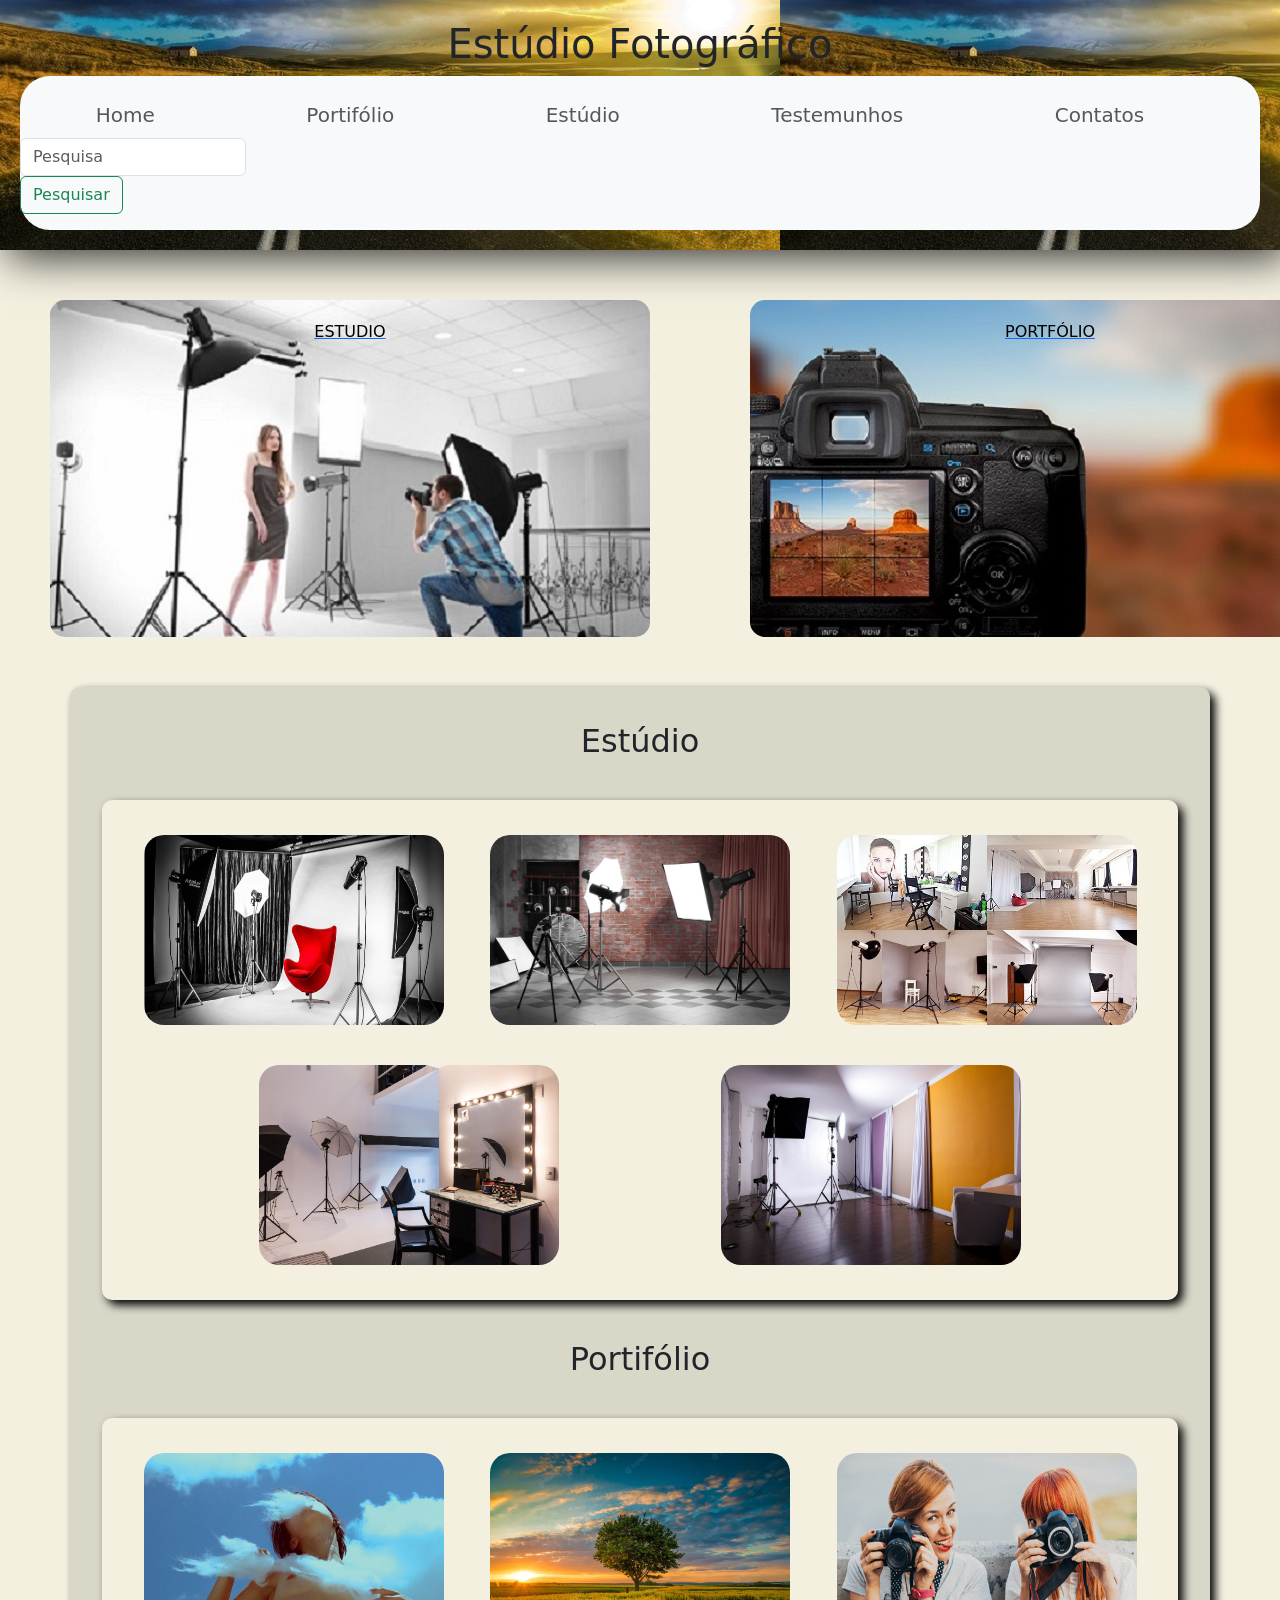
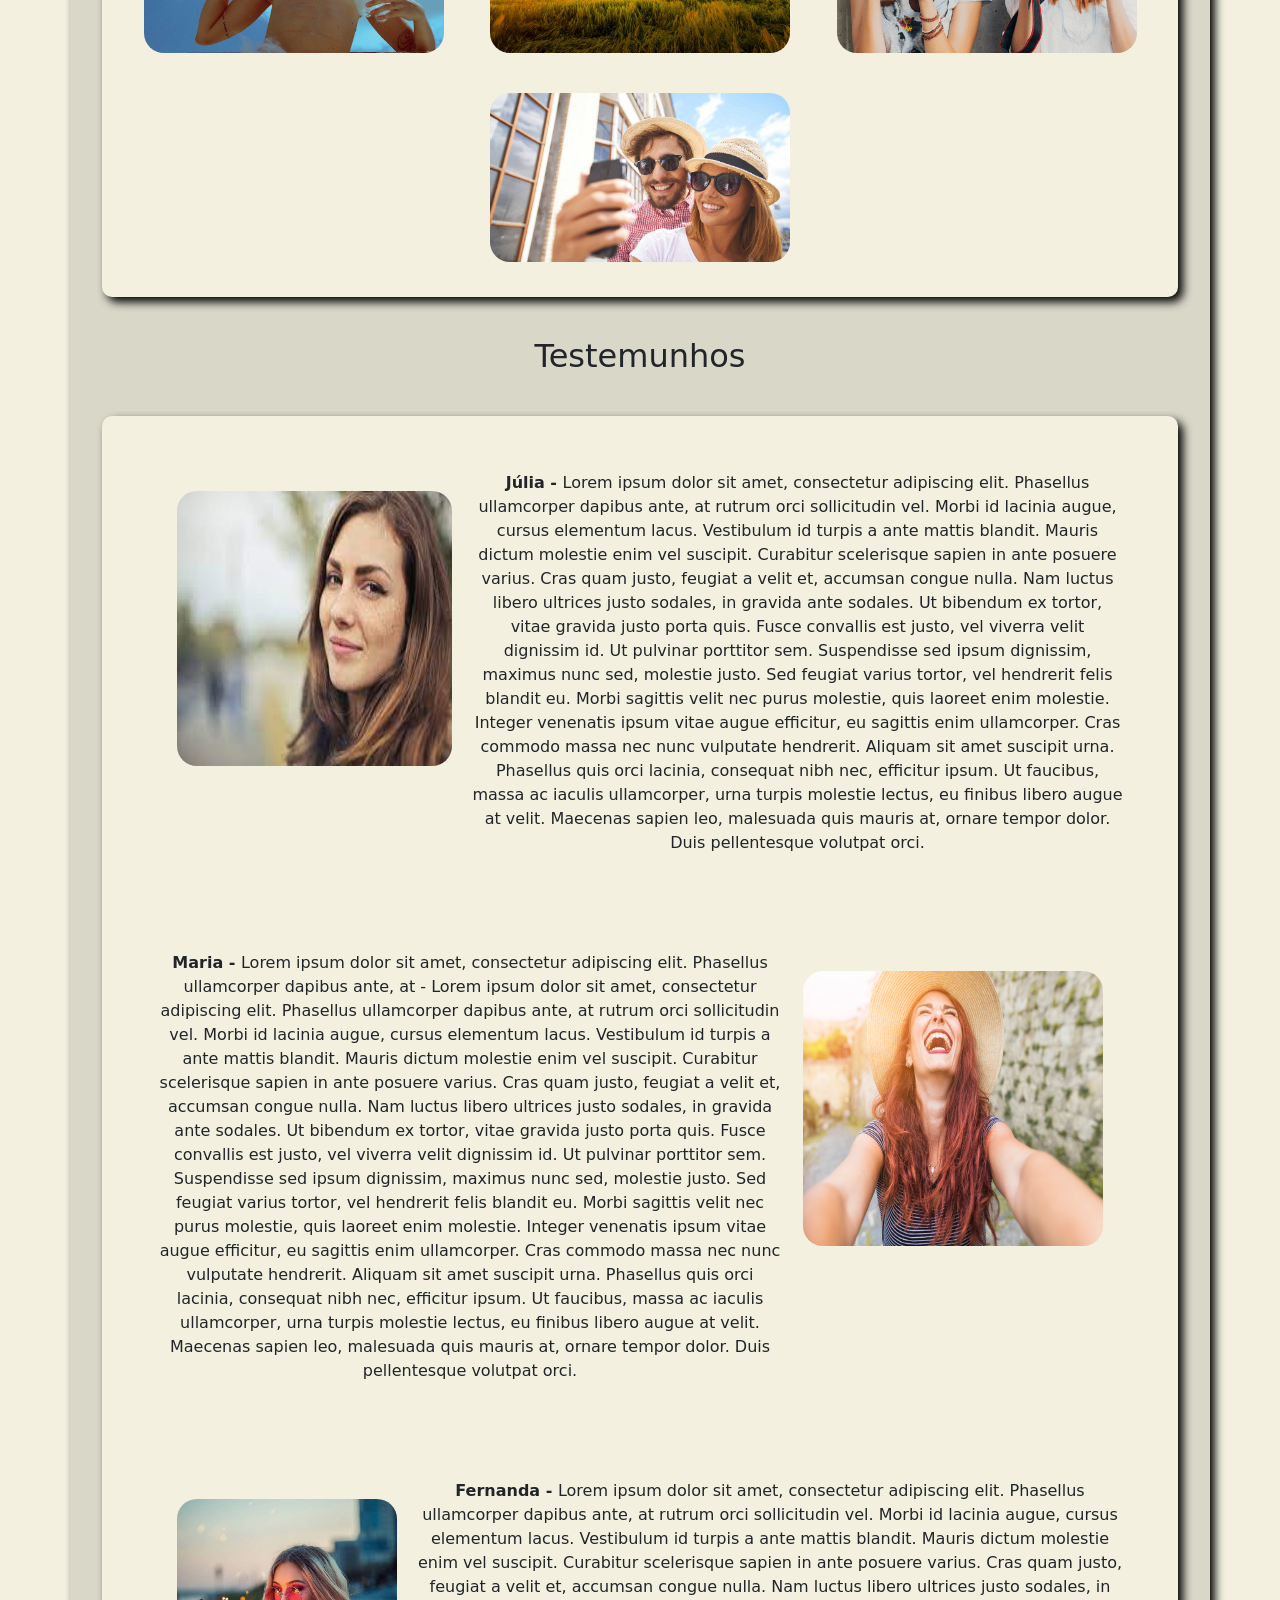
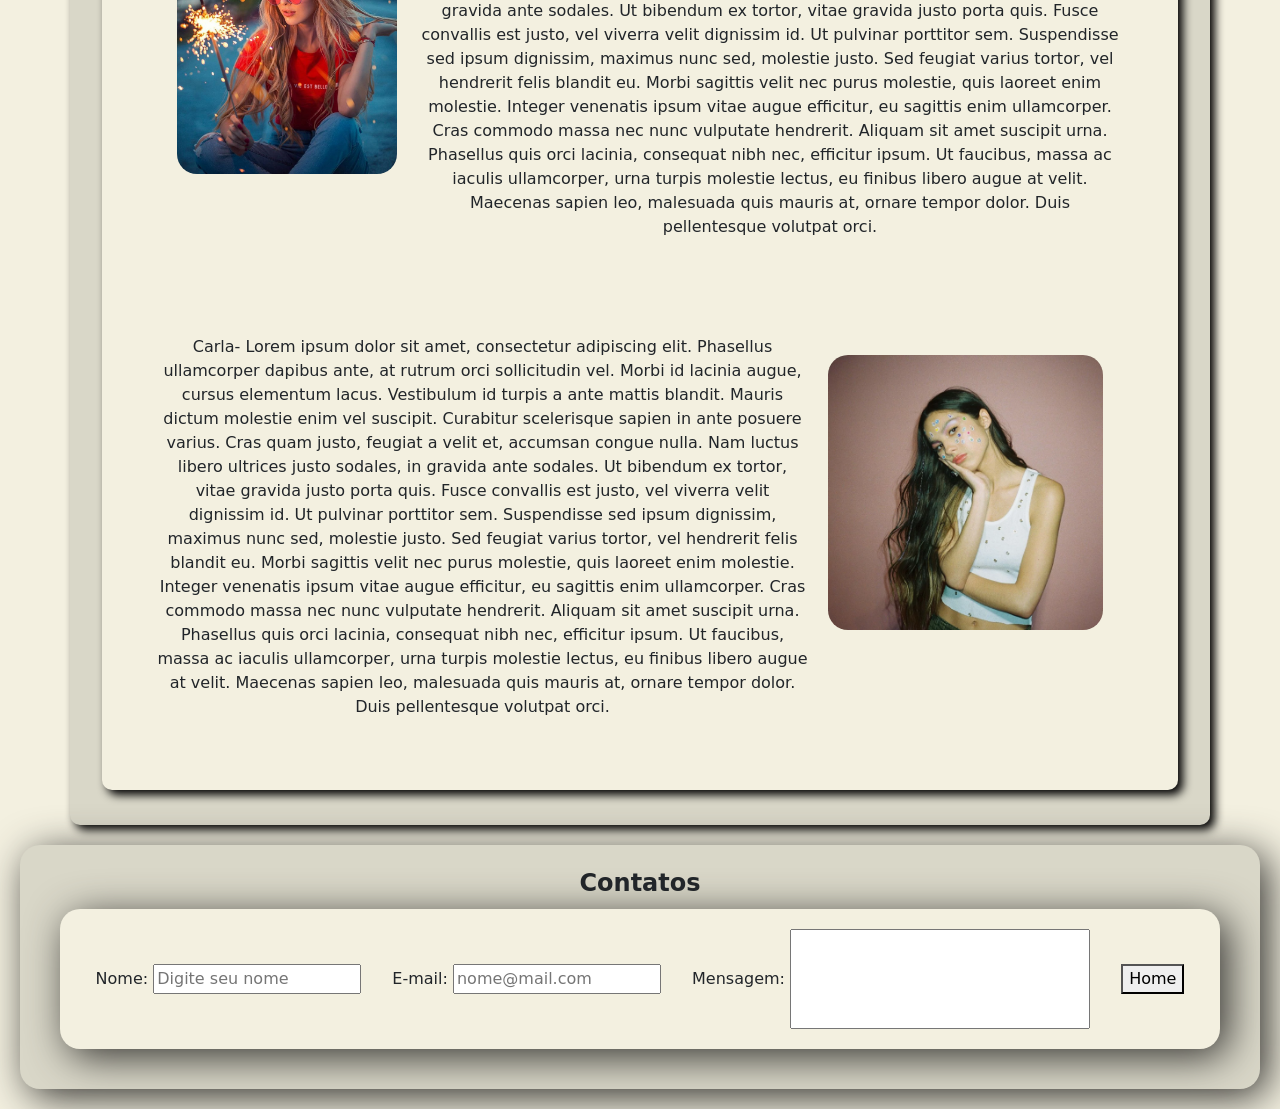
<file: ATV/index.html>
<!DOCTYPE html>
<html lang="pt-BR">

<head>
    <meta charset="UTF-8">
    <meta http-equiv="X-UA-Compatible" content="IE=edge">
    <meta name="viewport" content="width=device-width, initial-scale=1.0">
    <link rel="stylesheet" type="text/css" href="index.css" />
    <link href="https://cdn.jsdelivr.net/npm/bootstrap@5.1.3/dist/css/bootstrap.min.css" rel="stylesheet"
        integrity="sha384-1BmE4kWBq78iYhFldvKuhfTAU6auU8tT94WrHftjDbrCEXSU1oBoqyl2QvZ6jIW3" crossorigin="anonymous">
    <title>Atividade para entrega</title>
</head>
<header>
    <!--<img src="img/header.jpg" alt="header">-->
    <h1 id="home">Estúdio Fotográfico</h1>
    <!--Navbar-->
    <nav class="navbar navbar-expand-lg navbar-light bg-light">
        <div class="navbar" id="navbar">
            <ul class="navbar-nav">
                <li class="nav-item active">
                    <a class="nav-link" href="#home">Home</a>
                </li>
                <li class="nav-item">
                    <a class="nav-link" href="#portifolio">Portifólio</a>
                </li>
                <li class="nav-item">
                    <a class="nav-link" href="#estudio">Estúdio</a>
                </li>
                <li class="nav-item active">
                    <a class="nav-link" href="#testemunhos">Testemunhos</a>
                </li>
                <li class="nav-item">
                    <a class="nav-link" href="#contatos">Contatos</a>
                </li>
            </ul>
            <form class="form-inline my-2 my-lg-0">
                <input class="form-control mr-sm-2" type="search" placeholder="Pesquisa">
                <button class="btn btn-outline-success my-2 my-sm-0" type="submit">Pesquisar</button>
            </form>
        </div>
    </nav>
</header>

<body class="corpo">
    <nav id="imagem" class="flex flex-evenly">
        <a id="opt-estudio" href="#estudio" class="flex">
            <p id="estudioteste">ESTUDIO</p>
        </a>
        <a id="opt-portifolio" href="#portifolio" class="flex">
            <p id="portifolioteste">PORTFÓLIO</p>
        </a>
    </nav>
    <section class="container">
        <h2 id="estudio">Estúdio</h2>
        <div id="conteudo" class="flex flex-evenly">
            <img src="img/estudio1.jpg" id="img">
            <img src="img/estúdio2.jpg" id="img">
            <img src="img/estúdio3.jpg" id="img">
            <img src="img/estudio4.jpg" id="img">
            <img src="img/estudio5.jpg" id="img">
        </div>
        <h2 id="portifolio">Portifólio</h2>
        <div id="conteudo" class="flex flex-evenly">
            <img src="img/foto1.jpg" id="img">
            <img src="img/foto2.jpg" id="img">
            <img src="img/pessoa4.png" id="img">
            <img src="img/pessoa5.jpg" id="img">
        </div>
        <h2 id="testemunhos">Testemunhos</h2>
        <div id="conteudo" class="flex flex-evenly">
            <section class="flex start">
                <img src="img/pessoa1.jpg" id="img">
                <p>
                    <span class="bold">Júlia - </span> Lorem ipsum dolor sit amet, consectetur adipiscing elit.
                    Phasellus ullamcorper dapibus
                    ante, at
                    rutrum orci sollicitudin vel. Morbi id lacinia augue, cursus elementum lacus. Vestibulum id turpis a
                    ante mattis blandit. Mauris dictum molestie enim vel suscipit. Curabitur scelerisque sapien in ante
                    posuere varius. Cras quam justo, feugiat a velit et, accumsan congue nulla. Nam luctus libero
                    ultrices
                    justo sodales, in gravida ante sodales. Ut bibendum ex tortor, vitae gravida justo porta quis. Fusce
                    convallis est justo, vel viverra velit dignissim id. Ut pulvinar porttitor sem. Suspendisse sed
                    ipsum
                    dignissim, maximus nunc sed, molestie justo. Sed feugiat varius tortor, vel hendrerit felis blandit
                    eu.
                    Morbi sagittis velit nec purus molestie, quis laoreet enim molestie. Integer venenatis ipsum vitae
                    augue
                    efficitur, eu sagittis enim ullamcorper. Cras commodo massa nec nunc vulputate hendrerit. Aliquam
                    sit
                    amet suscipit urna. Phasellus quis orci lacinia, consequat nibh nec, efficitur ipsum. Ut faucibus,
                    massa
                    ac iaculis ullamcorper, urna turpis molestie lectus, eu finibus libero augue at velit. Maecenas
                    sapien
                    leo, malesuada quis mauris at, ornare tempor dolor. Duis pellentesque volutpat orci.
                </p>
            </section>
            <section class="flex end">
                <img src="img/pessoa3.jpg" id="img">
                <p>
                    <span class="bold">Maria - </span>Lorem ipsum dolor sit amet, consectetur adipiscing elit. Phasellus
                    ullamcorper dapibus ante, at
                    - Lorem ipsum dolor sit amet, consectetur adipiscing elit. Phasellus ullamcorper dapibus ante, at
                    rutrum orci sollicitudin vel. Morbi id lacinia augue, cursus elementum lacus. Vestibulum id turpis a
                    ante mattis blandit. Mauris dictum molestie enim vel suscipit. Curabitur scelerisque sapien in ante
                    posuere varius. Cras quam justo, feugiat a velit et, accumsan congue nulla. Nam luctus libero
                    ultrices
                    justo sodales, in gravida ante sodales. Ut bibendum ex tortor, vitae gravida justo porta quis. Fusce
                    convallis est justo, vel viverra velit dignissim id. Ut pulvinar porttitor sem. Suspendisse sed
                    ipsum
                    dignissim, maximus nunc sed, molestie justo. Sed feugiat varius tortor, vel hendrerit felis blandit
                    eu.
                    Morbi sagittis velit nec purus molestie, quis laoreet enim molestie. Integer venenatis ipsum vitae
                    augue
                    efficitur, eu sagittis enim ullamcorper. Cras commodo massa nec nunc vulputate hendrerit. Aliquam
                    sit
                    amet suscipit urna. Phasellus quis orci lacinia, consequat nibh nec, efficitur ipsum. Ut faucibus,
                    massa
                    ac iaculis ullamcorper, urna turpis molestie lectus, eu finibus libero augue at velit. Maecenas
                    sapien
                    leo, malesuada quis mauris at, ornare tempor dolor. Duis pellentesque volutpat orci.
                </p>

            </section>
            <section class="flex start">
                <img src="img/pessoa01.jpg" id="img">
                <p>
                    <span class="bold">Fernanda - </span> Lorem ipsum dolor sit amet, consectetur adipiscing elit.
                    Phasellus ullamcorper dapibus ante,
                    at
                    rutrum orci sollicitudin vel. Morbi id lacinia augue, cursus elementum lacus. Vestibulum id turpis a
                    ante mattis blandit. Mauris dictum molestie enim vel suscipit. Curabitur scelerisque sapien in ante
                    posuere varius. Cras quam justo, feugiat a velit et, accumsan congue nulla. Nam luctus libero
                    ultrices
                    justo sodales, in gravida ante sodales. Ut bibendum ex tortor, vitae gravida justo porta quis. Fusce
                    convallis est justo, vel viverra velit dignissim id. Ut pulvinar porttitor sem. Suspendisse sed
                    ipsum
                    dignissim, maximus nunc sed, molestie justo. Sed feugiat varius tortor, vel hendrerit felis blandit
                    eu.
                    Morbi sagittis velit nec purus molestie, quis laoreet enim molestie. Integer venenatis ipsum vitae
                    augue
                    efficitur, eu sagittis enim ullamcorper. Cras commodo massa nec nunc vulputate hendrerit. Aliquam
                    sit
                    amet suscipit urna. Phasellus quis orci lacinia, consequat nibh nec, efficitur ipsum. Ut faucibus,
                    massa
                    ac iaculis ullamcorper, urna turpis molestie lectus, eu finibus libero augue at velit. Maecenas
                    sapien
                    leo, malesuada quis mauris at, ornare tempor dolor. Duis pellentesque volutpat orci.
                </p>
            </section>
            <section class="flex end">
                <img src="img/pessoa02.jpg" id="img">
                <p>
                    <span class="bold"></span> Carla- Lorem ipsum dolor sit amet, consectetur adipiscing elit. Phasellus
                    ullamcorper dapibus ante, at
                    rutrum orci sollicitudin vel. Morbi id lacinia augue, cursus elementum lacus. Vestibulum id turpis a
                    ante mattis blandit. Mauris dictum molestie enim vel suscipit. Curabitur scelerisque sapien in ante
                    posuere varius. Cras quam justo, feugiat a velit et, accumsan congue nulla. Nam luctus libero
                    ultrices
                    justo sodales, in gravida ante sodales. Ut bibendum ex tortor, vitae gravida justo porta quis. Fusce
                    convallis est justo, vel viverra velit dignissim id. Ut pulvinar porttitor sem. Suspendisse sed
                    ipsum
                    dignissim, maximus nunc sed, molestie justo. Sed feugiat varius tortor, vel hendrerit felis blandit
                    eu.
                    Morbi sagittis velit nec purus molestie, quis laoreet enim molestie. Integer venenatis ipsum vitae
                    augue
                    efficitur, eu sagittis enim ullamcorper. Cras commodo massa nec nunc vulputate hendrerit. Aliquam
                    sit
                    amet suscipit urna. Phasellus quis orci lacinia, consequat nibh nec, efficitur ipsum. Ut faucibus,
                    massa
                    ac iaculis ullamcorper, urna turpis molestie lectus, eu finibus libero augue at velit. Maecenas
                    sapien
                    leo, malesuada quis mauris at, ornare tempor dolor. Duis pellentesque volutpat orci.
                </p>
            </section>
        </div>
    </section>
</body>
<footer>
    <legend id="contatos"><b>Contatos</b></legend>
    <section class="rodape">
        <div class="dados">
            <label for="input_text">Nome:</label>
            <input id="input_text" type="text" placeholder="Digite seu nome" />
        </div>
        <div class="dados">
            <label for="input_emailaddress">E-mail:</label>
            <input id="input_emailaddress" type="email" placeholder="nome@mail.com" />
        </div>
        <div class="dados">
            <label for="input_msg">Mensagem:</label>
            <input id="input_msg" type="msg" />
        </div>
        <div class="botao">
            <button>
                <a class="nav-link" href="#home">Home</a>
            </button>
        </div>
    </section>
</footer>

</html>
</file>
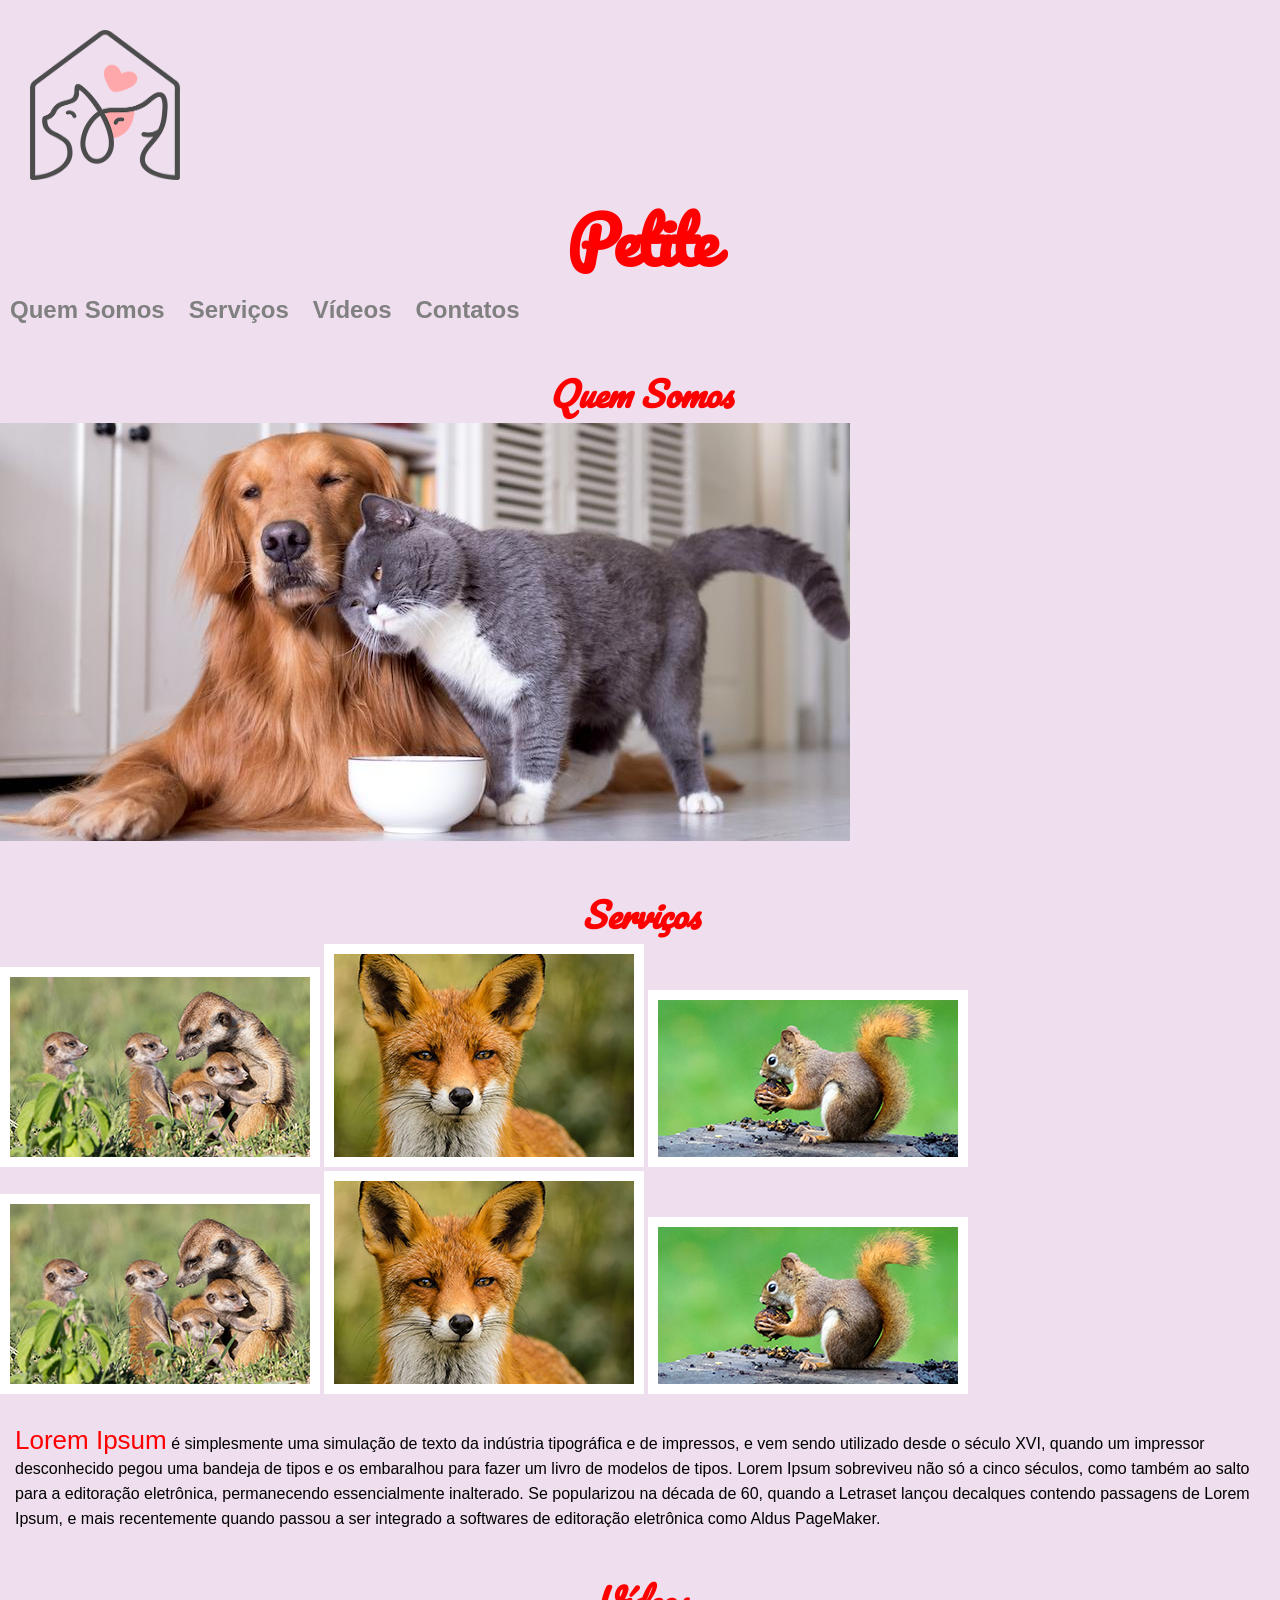
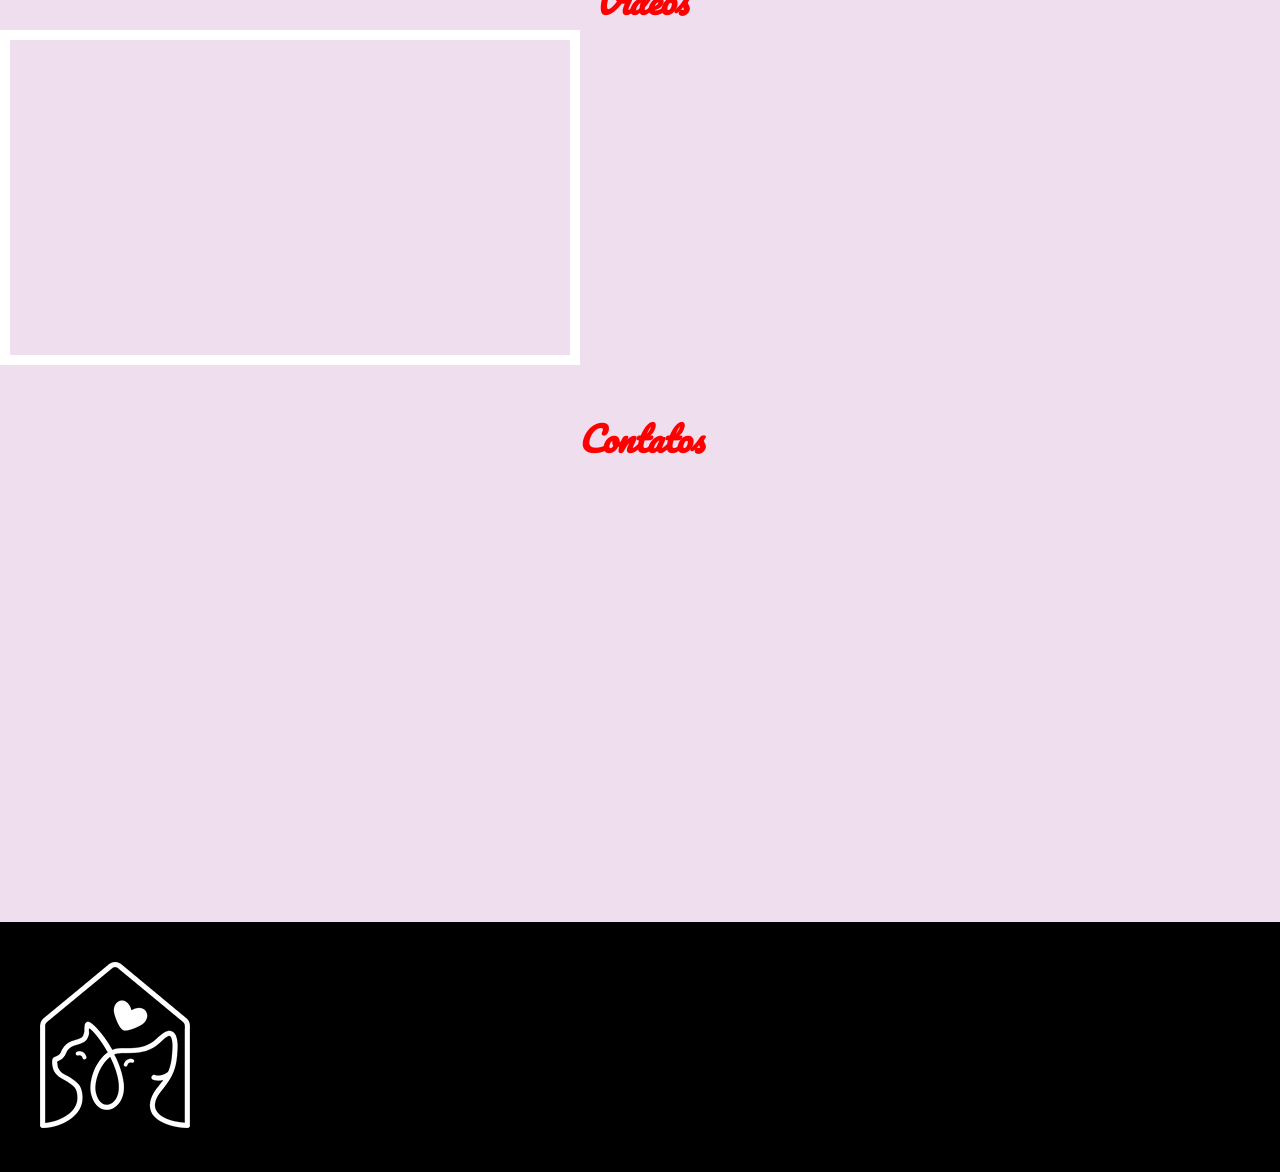
<file: petite/index.html>
<!DOCTYPE HTML>
<html lang="pt-BR">

<head>
  <meta charset="UTF-8">
  <title>Petite - Loja de artigos para pets</title>

  <link rel="preconnect" href="https://fonts.gstatic.com">
  <link href="https://fonts.googleapis.com/css2?family=Pacifico&display=swap" rel="stylesheet">
  <link rel="stylesheet" href="index.css">

</head>

<body>

  <!--cabeçalho-->
  <header>

    <img src="img/logo.png" id="logo">
    <h1>Petite</h1>
    <nav>
      <a href="#quem_somos">Quem Somos</a>
      <a href="#servicos">Serviços</a>
      <a href="#videos">Vídeos</a>
      <a href="#contatos">Contatos</a>
    </nav>

  </header>

  <section id="quem_somos">
    <h2 class="cor-destaque">Quem Somos</h2>
    <img src="img/pet.jpg" id="pet">
  </section>

  <section id="servicos">
    <h2 class="cor-destaque">Serviços</h2>

    <div id="imagens">
      <img src="img/suricatas.jpg" id="suricatas">
      <img src="img/fox.jpg" id="fox">
      <img src="img/esquilo.jpg" id="esquilo">
      <img src="img/suricatas.jpg" id="suricatas">
      <img src="img/fox.jpg" id="fox">
      <img src="img/esquilo.jpg" id="esquilo">
    </div>

    <p><span id="destaque">Lorem Ipsum</span> é simplesmente uma simulação de texto da indústria tipográfica e de
      impressos, e vem sendo utilizado desde o século XVI, quando um impressor desconhecido pegou uma bandeja de tipos e
      os embaralhou para fazer um livro de modelos de tipos. Lorem Ipsum sobreviveu não só a cinco séculos, como também
      ao salto para a editoração eletrônica, permanecendo essencialmente inalterado. Se popularizou na década de 60,
      quando a Letraset lançou decalques contendo passagens de Lorem Ipsum, e mais recentemente quando passou a ser
      integrado a softwares de editoração eletrônica como Aldus PageMaker.</p>
  </section>

  <section id="videos">
    <h2 class="cor-destaque">Vídeos</h2>

    <iframe width="560" height="315" src="https://www.youtube.com/embed/eX2qFMC8cFo" title="YouTube video player"
      frameborder="0" allow="accelerometer; autoplay; clipboard-write; encrypted-media; gyroscope; picture-in-picture"
      allowfullscreen></iframe>
  </section>

  <section id="contatos">
    <h2 class="cor-destaque">Contatos</h2>
    <iframe
      src="https://www.google.com/maps/embed?pb=!1m18!1m12!1m3!1d3454.882706125668!2d-51.15552704910972!3d-30.011524181805505!2m3!1f0!2f0!3f0!3m2!1i1024!2i768!4f13.1!3m3!1m2!1s0x951977095f6ff2fd%3A0x6b71f035aea69d40!2sEscola%20T%C3%A9cnica%20Mesquita!5e0!3m2!1spt-BR!2sbr!4v1617825604297!5m2!1spt-BR!2sbr"
      width="600" height="450" style="border:0;" allowfullscreen="" loading="lazy">
    </iframe>
  </section>



  <footer>
    <img src="img/logo-white.png" id="logo-rodape">
  </footer>

</body>

</html>
</file>
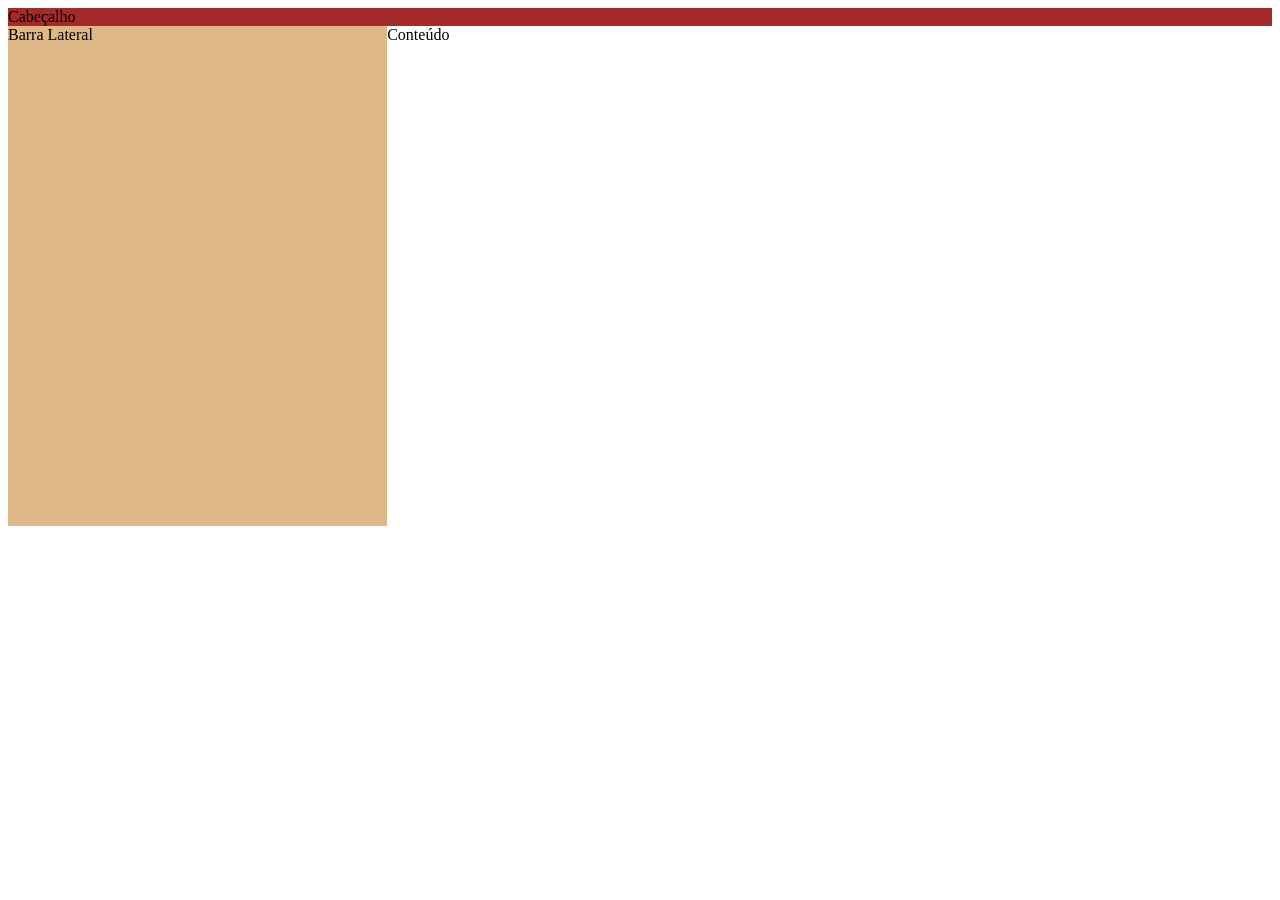
<file: projeto.html>
<!DOCTYPE html>
<html lang="pt-br">

<head>
    <meta charset="UTF-8">
    <meta name="viewport" content="width=device-width, initial-scale=1.0">
    <meta http-equiv="X-UA-Compatible" content="ie=edge">
    <link rel="stylesheet" type="text/css" href="projeto.css">
    <title>Projeto</title>
</head>

<body>
    <header>
        Cabeçalho
    </header>
    <div class="container">
        <aside class="container__sidebar">
            Barra Lateral
        </aside>
        <main class="container__main">
            Conteúdo
        </main>
    </div>

</body>

</html>
</file>
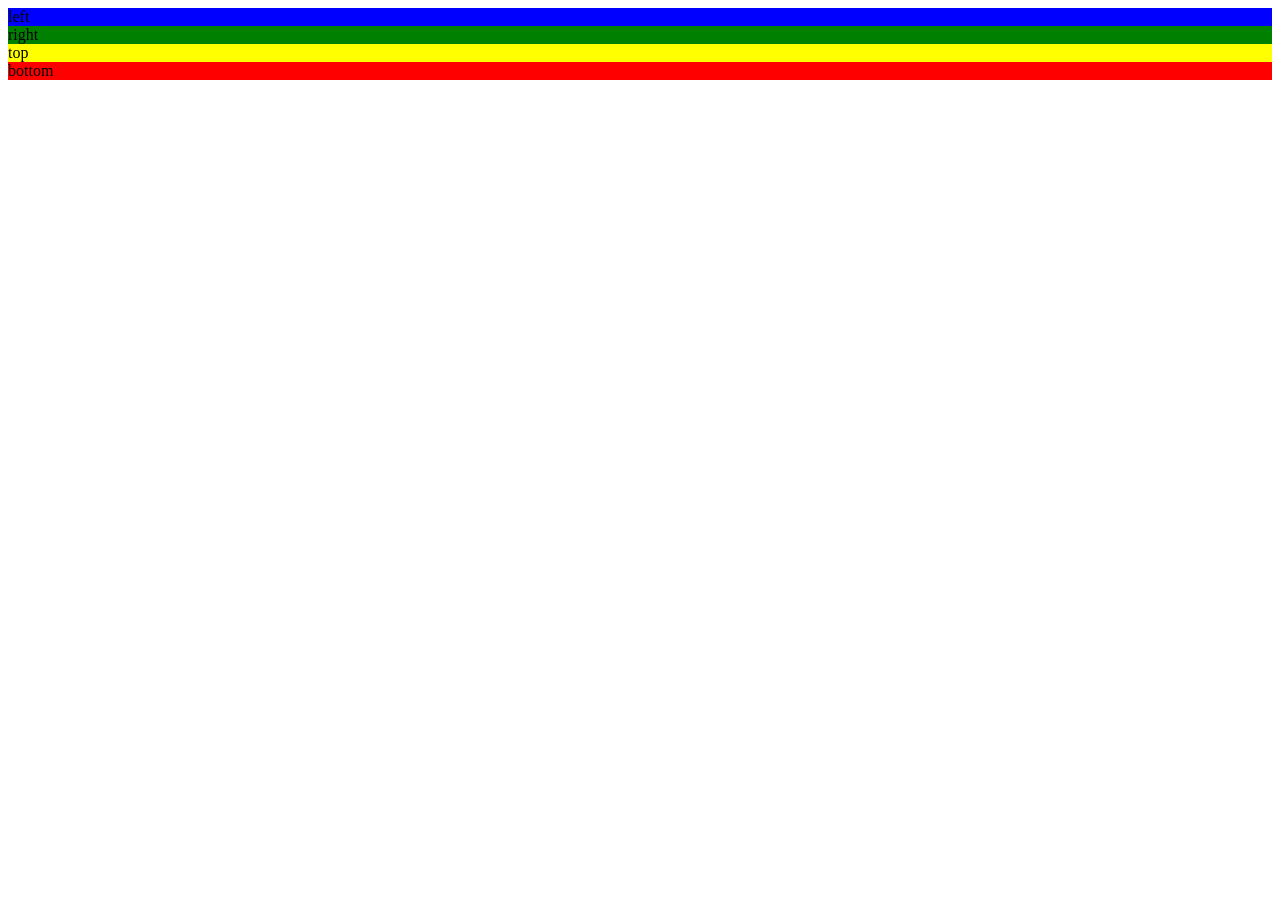
<file: atv7/atv7.html>
<!DOCTYPE html>
<html lang="pt-BR">

<head>
    <meta charset="UTF-8">
    <meta name="viewport" content="width=device-width, initial-scale=1.0">
    <meta http-equiv="X-UA-Compatible" content="ie=edge">
    <link rel="stylesheet" type="text/css" href="at7.css">
    <title>Atividade Flexbox</title>
</head>

<body>
    <div class="container">
        <div class="div1">
            left
        </div>
        <div class="div2">
            right
        </div>
        <div class="div3">
            top
        </div>
        <div class="div4">
            bottom
        </div>
    </div>
</body>

</html>
</file>
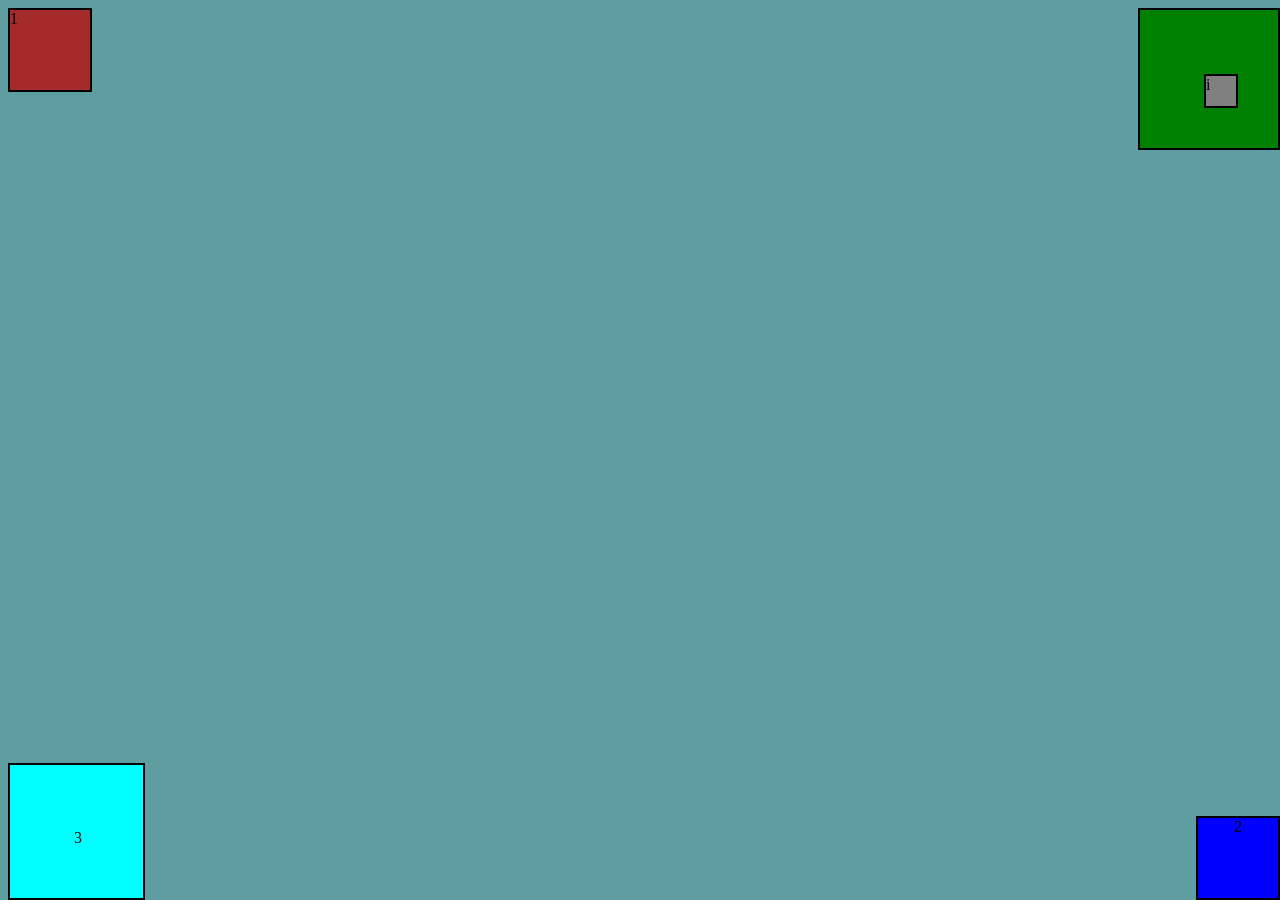
<file: ex4/ex4.html>
<!DOCTYPE html>
<html lang="pt-br">

<head>
    <meta charset="UTF-8">
    <meta name="viewport" content="width=device-width, initial-scale=1.0">
    <meta http-equiv="X-UA-Compatible" content="ie=edge">
    <title>Exercício 4</title>
    <link rel="stylesheet" type="text/css" href="ex4.css">
</head>

<body>
    <div class = "body">
        <div class="div1">
            1
        </div>
        <div class="div2">
            2
        </div>
        <div class="div3">
            3
        </div>
        <div class="div4">
            <div class="subdiv">
                i
            </div>
        </div>
    </div>
</body>

</html>
</file>
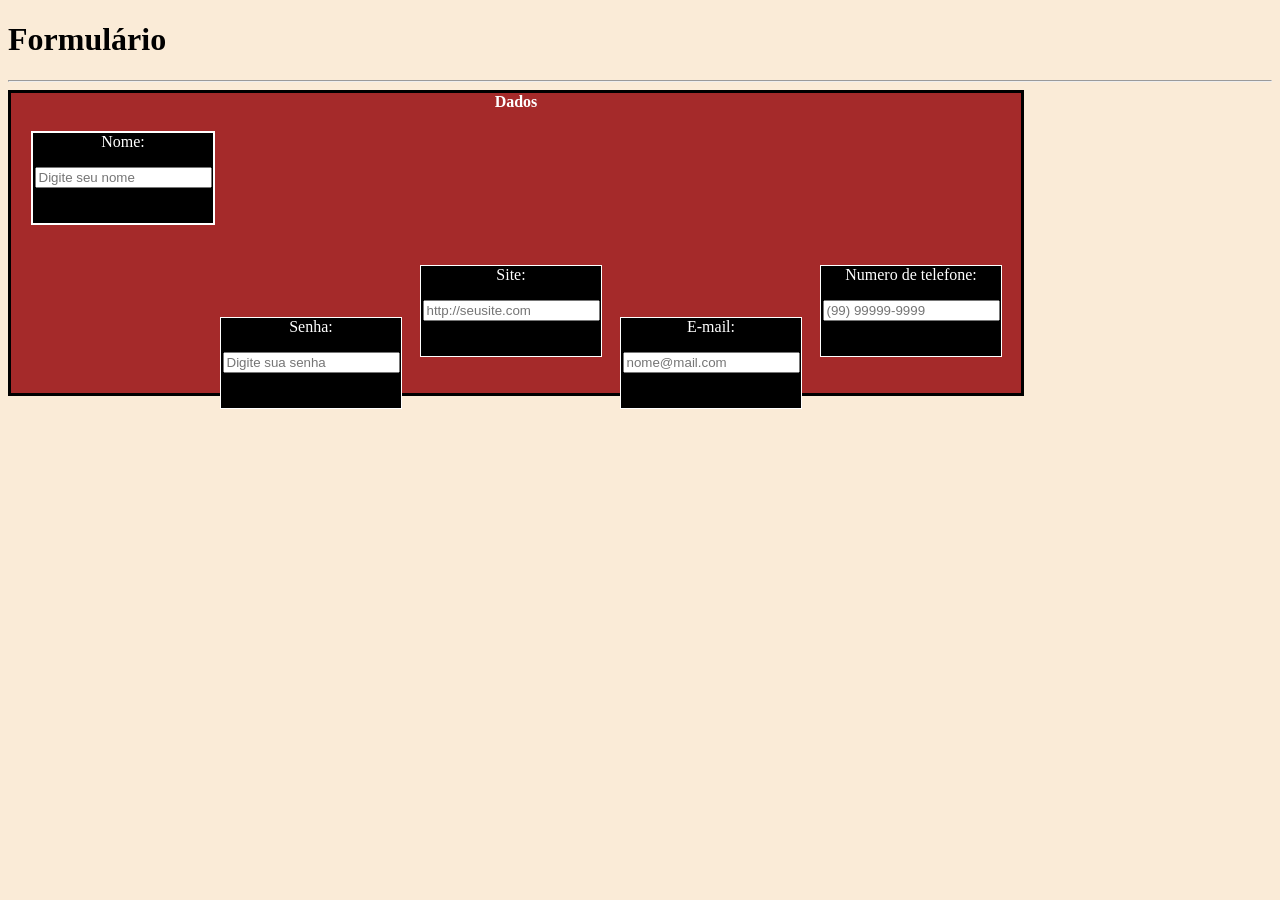
<file: ex5/ex5.html>
<!DOCTYPE html>
<html lang="pt-BR">

<head>
    <link rel="stylesheet" type="text/css" href="ex5.css" />
    <meta charset="utf-8" />
    <title>Exercício 5</title>
</head>

<body>
    <header>
        <h1>Formulário</h1>
        <hr>
    </header>
    <form>
        <div class="body">
            <font color="white">
                <legend><b>Dados</b></legend>
                <div class="nome">
                    <label for="input__text">Nome:</label>
                    <p>
                        <input id="input__text" type="text" placeholder="Digite seu nome" />
                    </p>
                </div>
                <div class="senha">
                    <label for="input__password">Senha:</label>
                    <p>
                        <input id="input__password" type="password" placeholder="Digite sua senha" />
                    </p>
                </div>
                <div class="site">
                    <label for="input__webaddress">Site:</label>
                    <p>
                        <input id="input__webaddress" type="url" placeholder="http://seusite.com" />
                    </p>
                </div>
                <div class="email">
                    <label for="input__emailaddress">E-mail:</label>
                    <p>
                        <input id="input__emailaddress" type="email" placeholder="nome@mail.com" />
                    </p>
                </div>
                <div class="telefone">
                    <label for="input__phone">Numero de telefone:</label>
            </font>
            <p>
                <input id="input__phone" type="tel" placeholder="(99) 99999-9999" />
            </p>
        </div>
        </div>
    </form>
</body>

</html>
</file>
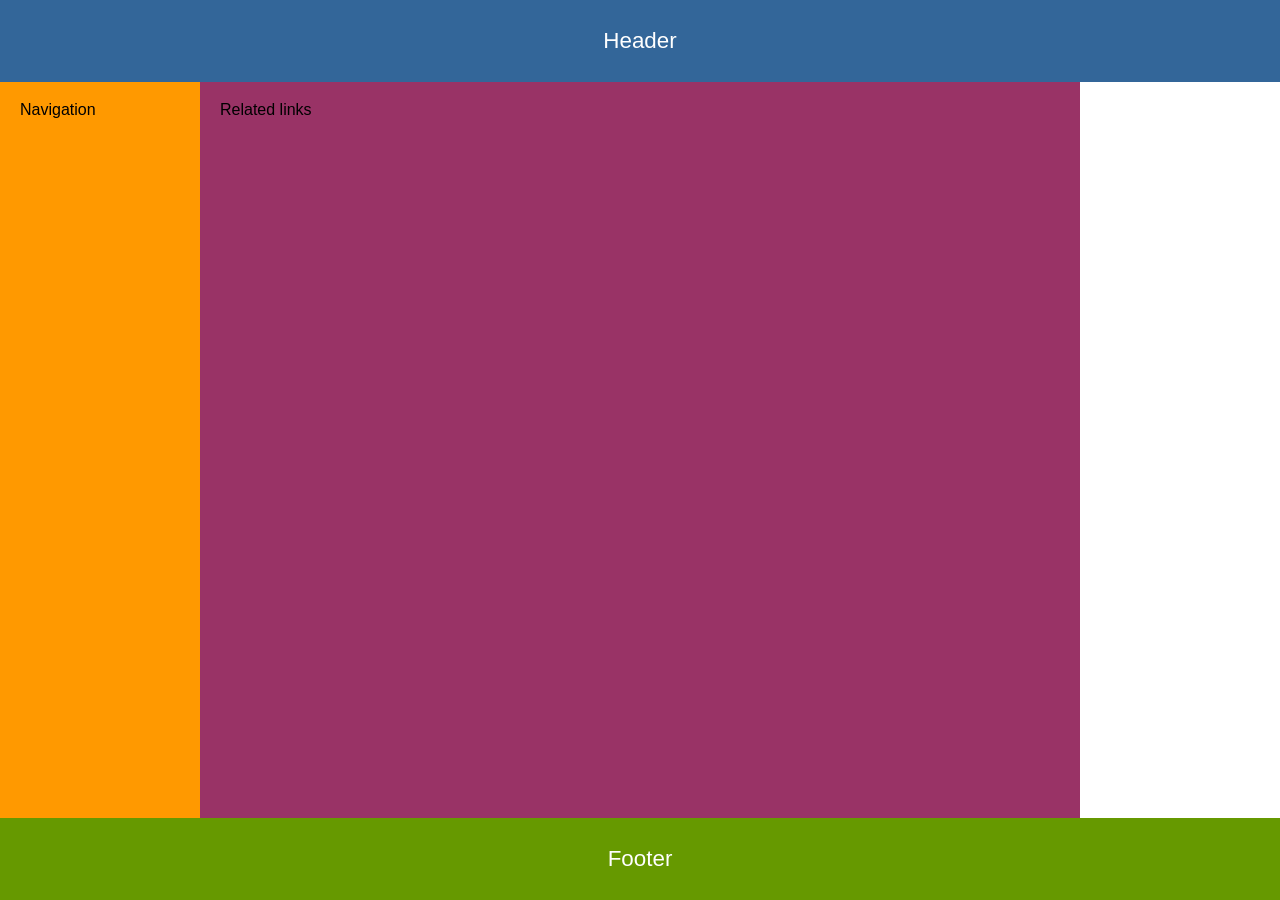
<file: exemplos/LayoutCss-FlexBox.html>
<!DOCTYPE html>
<html lang="pt-BR">

<head>
    <meta charset="UTF-8">
    <meta http-equiv="X-UA-Compatible" content="IE=edge">
    <meta name="viewport" content="width=device-width, initial-scale=1.0">
    <title>Document</title>
    <link rel="stylesheet" href="reset.css">
    <link rel="stylesheet" href="estilos.css">
</head>

<body class="container">
    <header>Header</header>
    <nav>Navigation</nav>
    <aside>Related links</aside>
    <footer>Footer</footer>
</body>

</html>
</file>
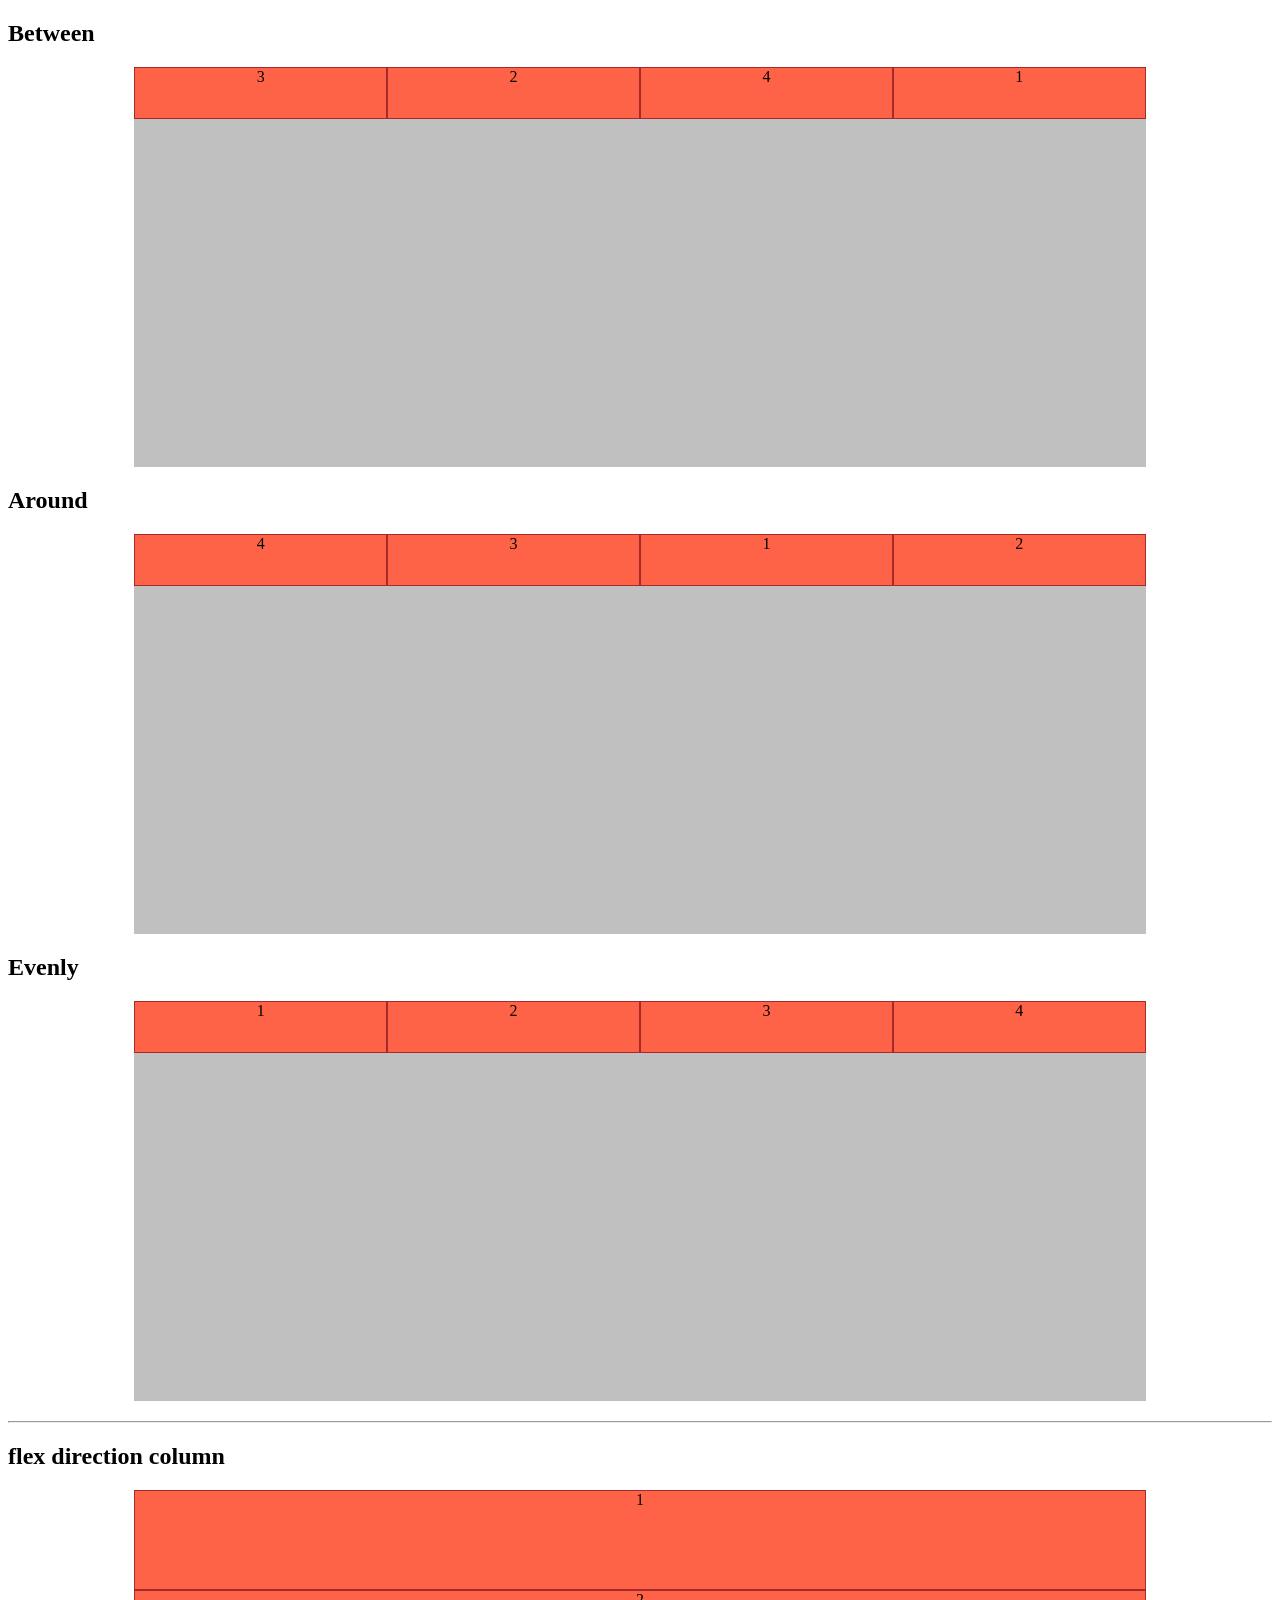
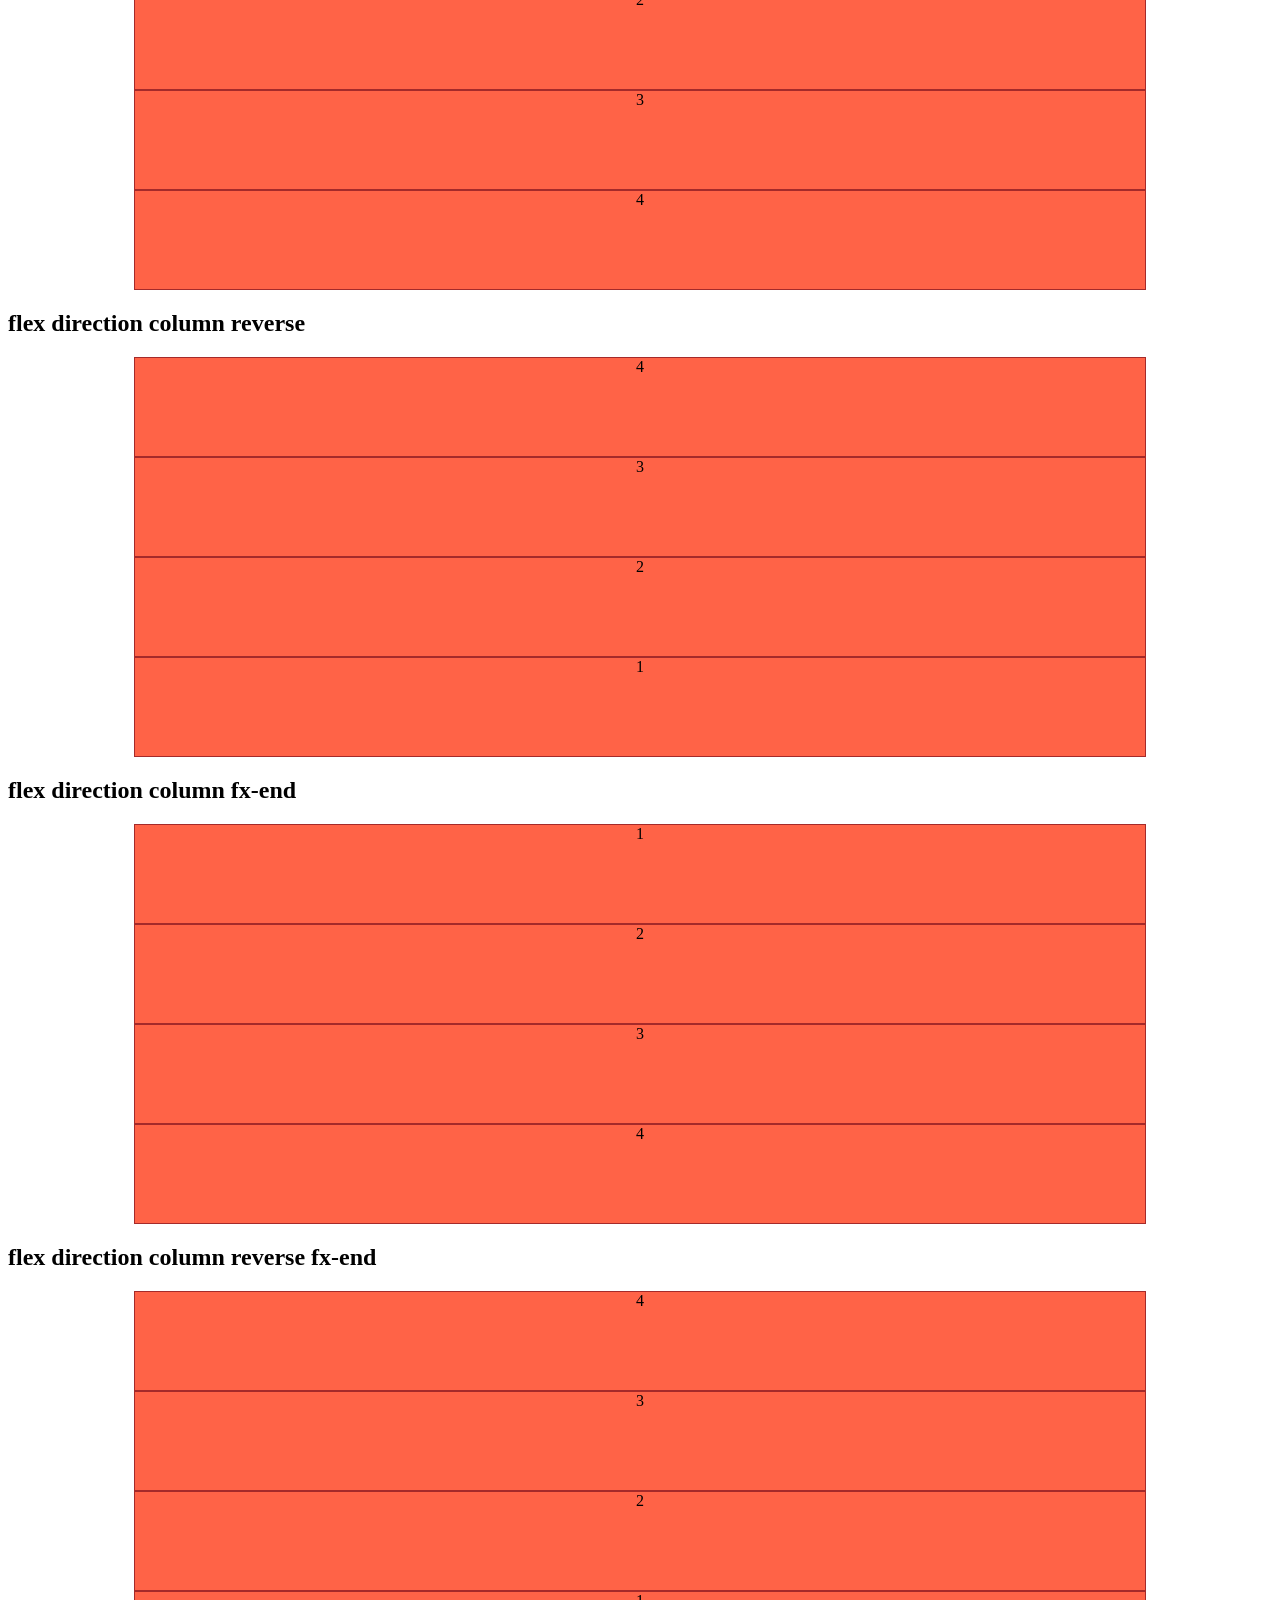
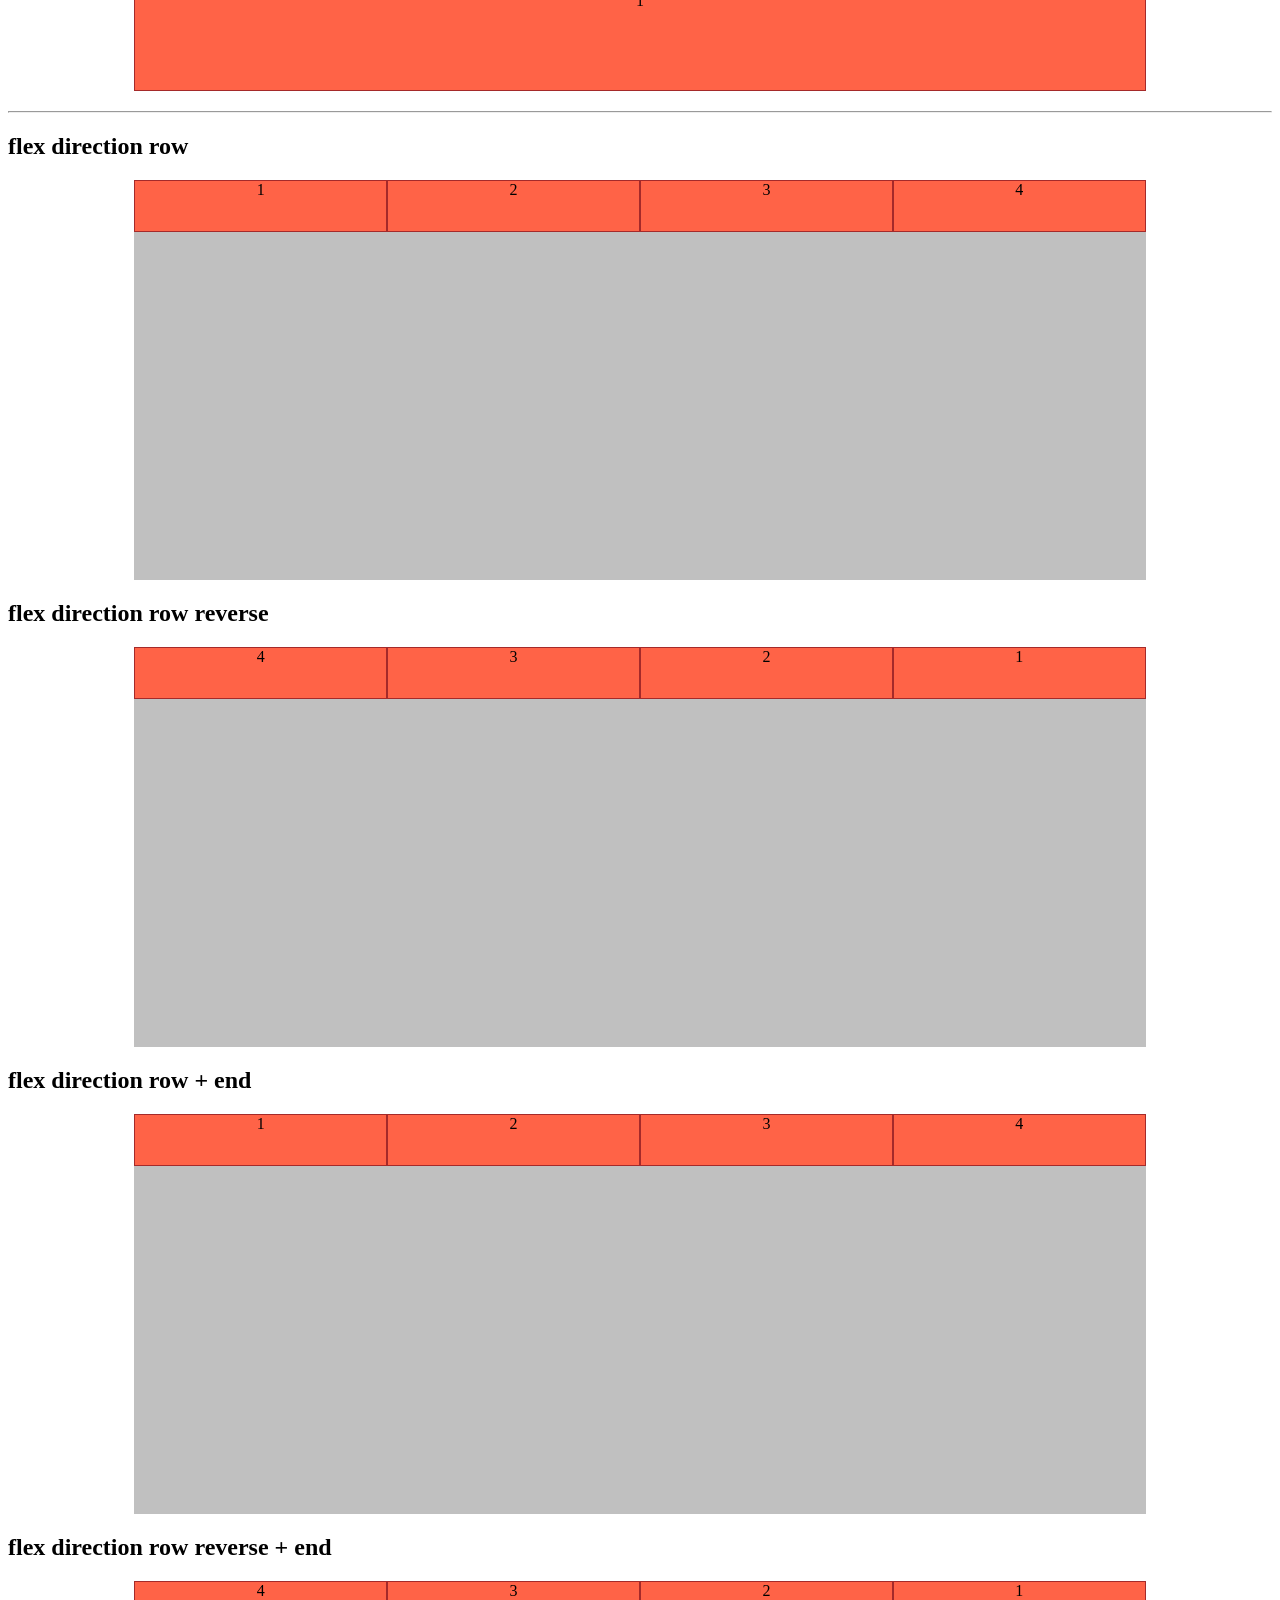
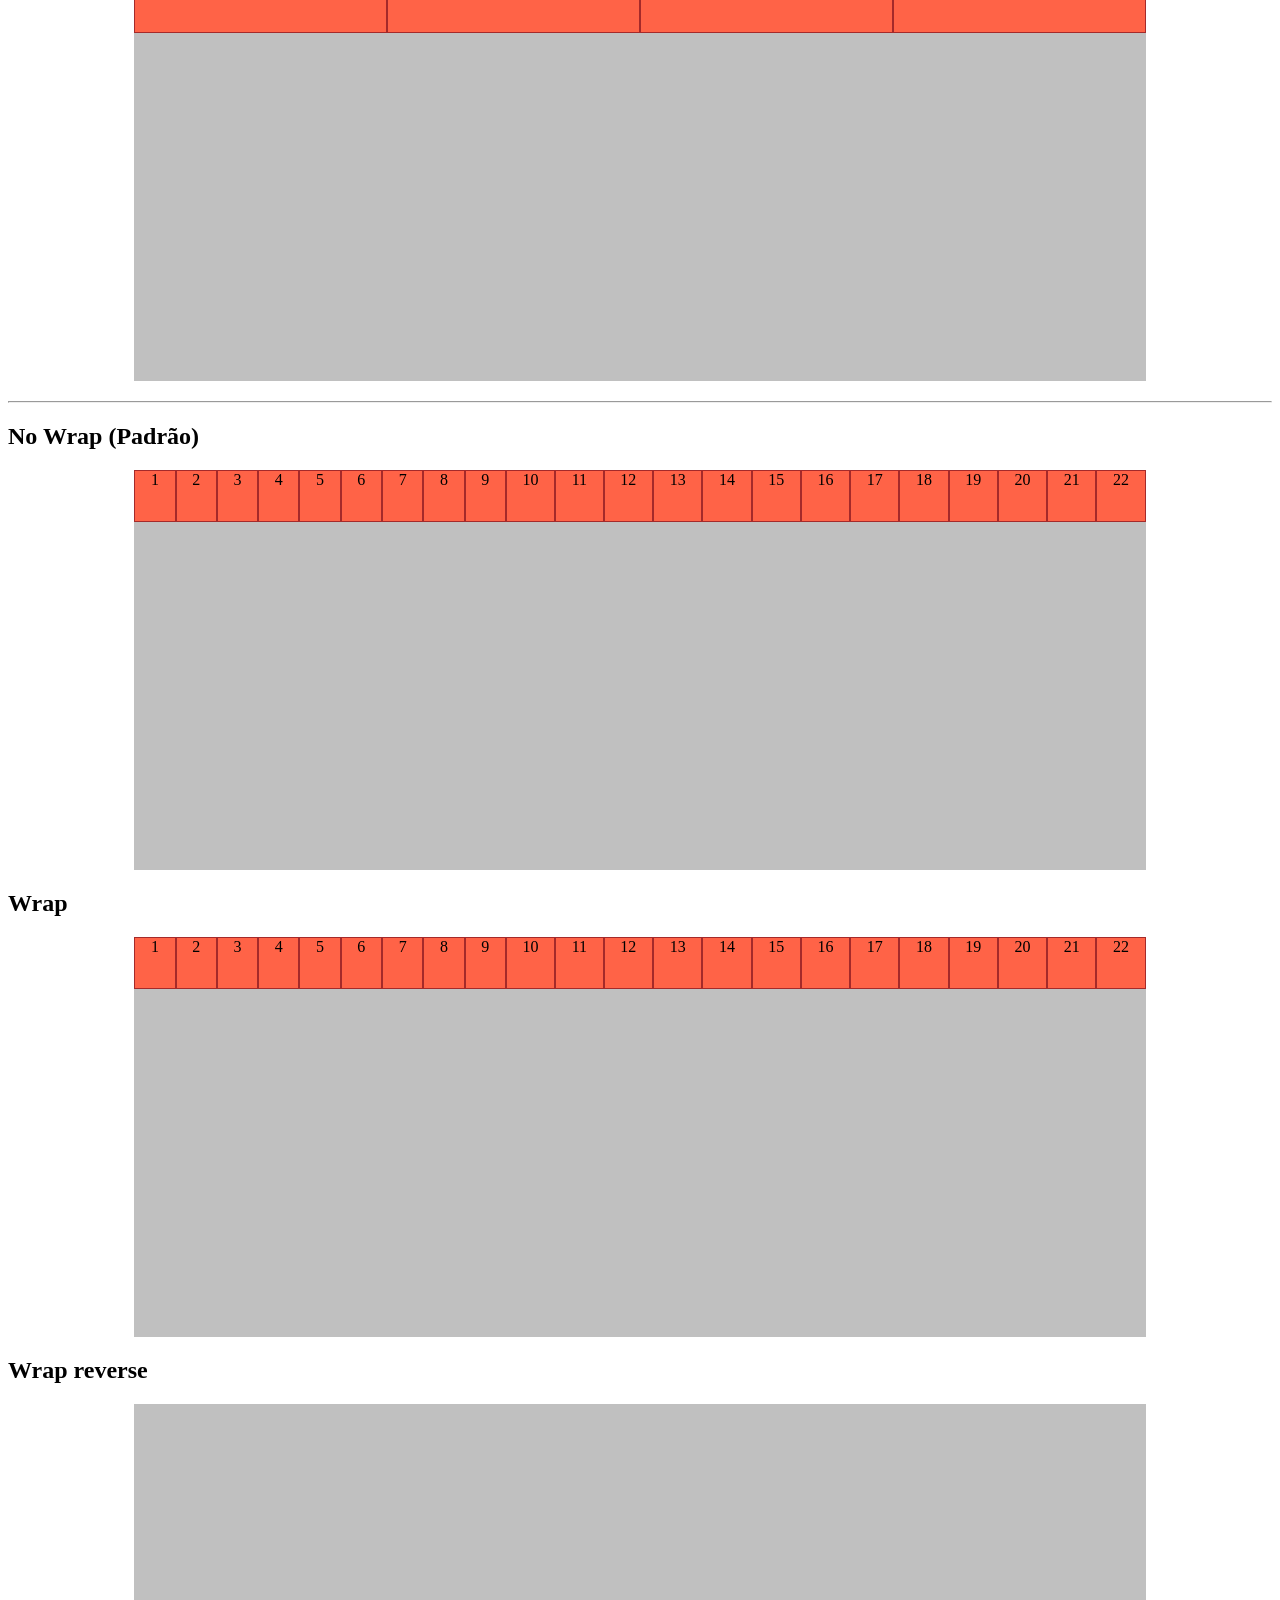
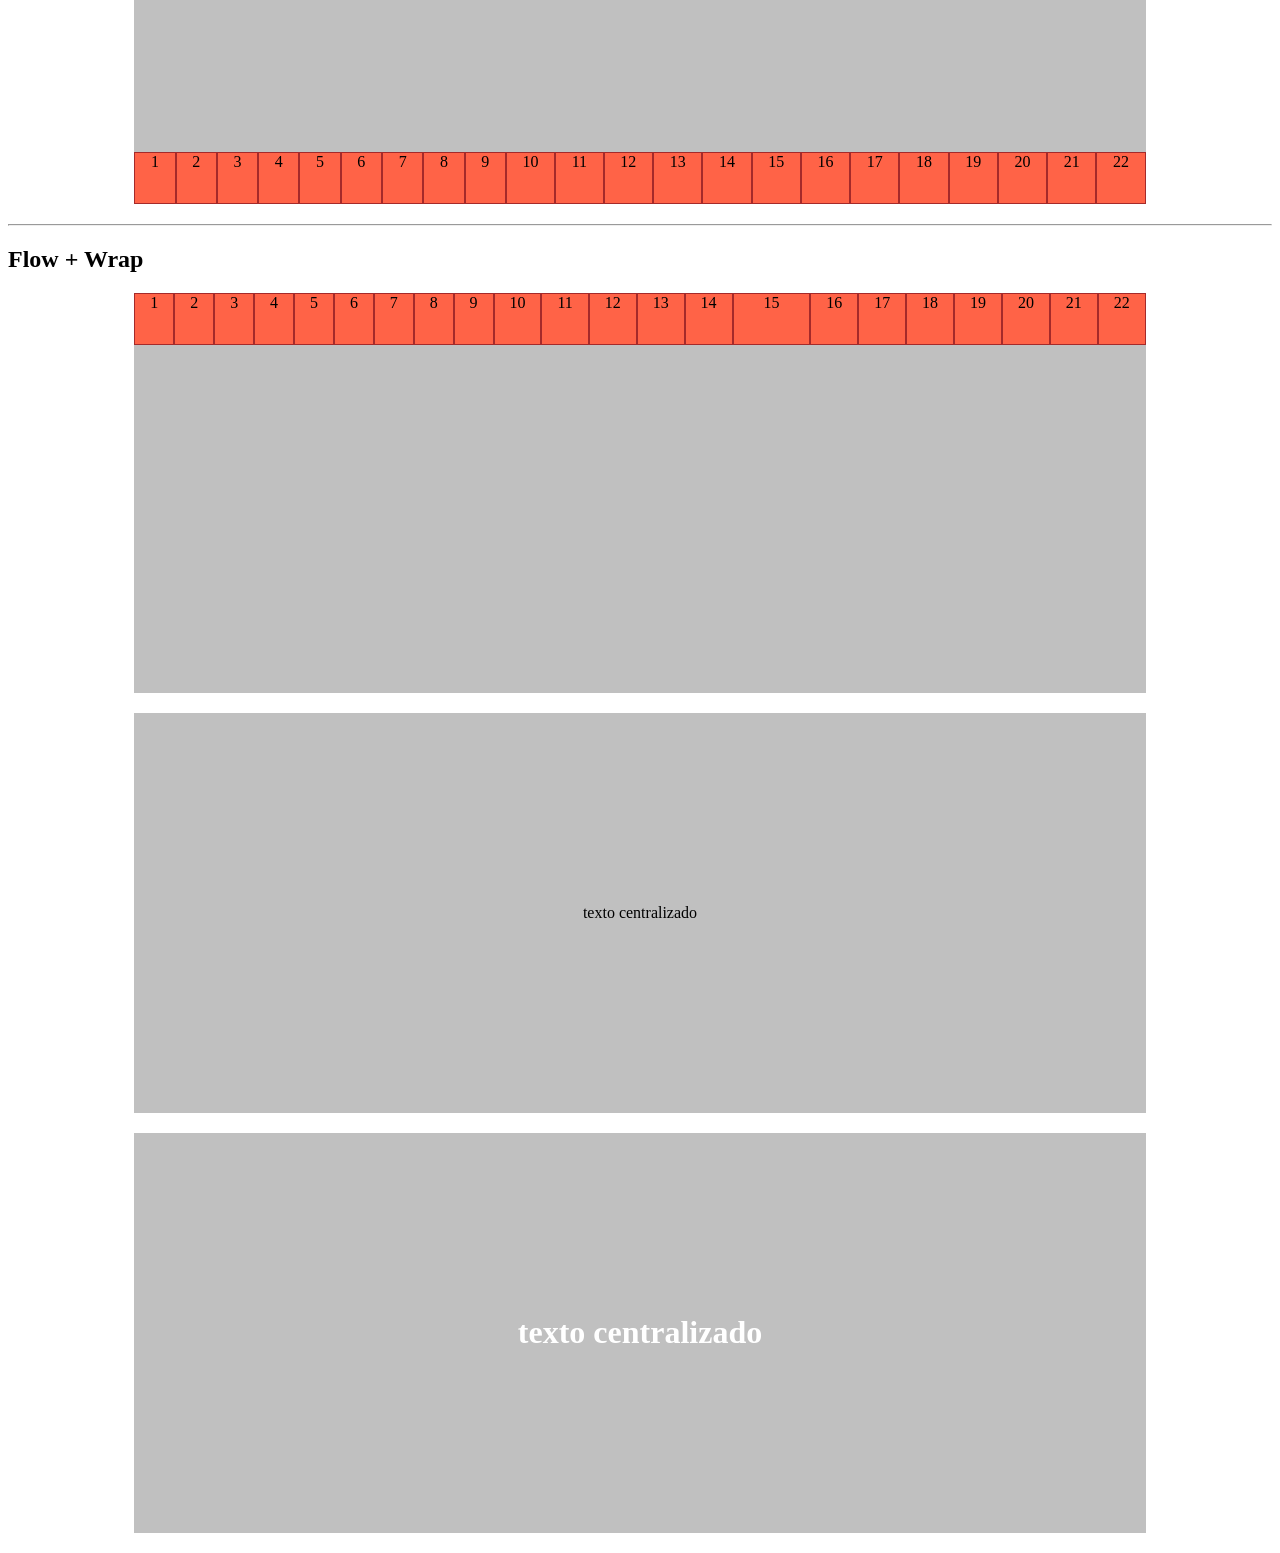
<file: exemplos/LayoutCSS-FlexBox2.html>
<!DOCTYPE html>
<html lang="en">
<head>
    <meta charset="UTF-8">
    <meta http-equiv="X-UA-Compatible" content="IE=edge">
    <meta name="viewport" content="width=device-width, initial-scale=1.0">
    <title>FlexBOX</title>

    <style>

       body > div {
           background-color: silver;
           width: 80%;
           height: 400px;;
           margin: 20px auto;
       }

       body > div > div {
          m-in-width:50px;
          w-idth:50px;
          m-in-height: 50px; 
          height: 50px; 
          background-color:tomato;
          border:1px solid brown;
          text-align: center;
          flex-grow: 1;
       }

       body > div:nth-of-type(2) > div:nth-of-type(4) {
           order:1;
       }
       body > div:nth-of-type(2) > div:nth-of-type(3) {
           order:2;
       }
       body > div:nth-of-type(2) > div:nth-of-type(1) {
           order:3;
       } 
       body > div:nth-of-type(2) > div:nth-of-type(2) {
           order:4;
       }



       

       .fx-grow-2 {
          flex-grow: 2; 
       } 

       .fx-ord-0 {
         order:0;  
       }

       .fx-ord-1 {
         order:1;  
       }

       .fx-ord-2 {
         order:2;  
       }
       .fx-ord-2 {
         order:2;  
       }

       .fx-ord-3 {
         order:3;  
       }

       .fx-ord-4 {
         order:4;  
       }



       .bg-img-1 {
         background-image: url('https://source.unsplash.com/collection/190727/1600x900'); 
         background-size: cover;
         background-position: center; 
       }

       .txt-white {
           color:white;
       }

       .flex {
         display: flex;   
       }

       .fx-center-h {
         justify-content: center;  
        } 
        
        .fx-center-v{
            align-items: center;  
        }
        
        .fx-center {
            justify-content: center;  
            align-items: center;  
       }

       .fx-end {
         justify-content: flex-end;  
       }

       .fx-start {
        justify-content: flex-start;  
       }

       .fx-around {
        justify-content: space-around;  
       }

       .fx-between {
        justify-content: space-between;  
       }

       .fx-evenly {
        justify-content: space-evenly;  
       }

       .fx-dir-row {
         flex-direction: row;
       }
       .fx-dir-row-rev {
         flex-direction: row-reverse;
       }

       .fx-dir-col {
         flex-direction: column;
       }

       .fx-dir-col-rev {
         flex-direction: column-reverse;
       }

       .fx-wrap {
        flex-wrap: wrap;
       }

       .fx-wrap-rev {
        flex-wrap: wrap-reverse;
       }

       .fx-flow-wrap {
        flex-flow: row wrap;
       }

      

    </style>

</head>
<body>
    <h2>Between</h2>
    <div class="flex fx-between">
        <div class="fx-ord-3">1</div>        
        <div class="fx-ord-1">2</div>        
        <div class="fx-ord-0">3</div>        
        <div class="fx-ord-2">4</div>        
    </div> 
    
    <h2>Around</h2>
    <div class="flex fx-around">
        <div>1</div>        
        <div>2</div>        
        <div>3</div>        
        <div>4</div>        
    </div>
    
    <h2>Evenly</h2>
   

      <div class="flex fx-evenly">
        <div>1</div>        
        <div>2</div>        
        <div>3</div>        
        <div>4</div>        
      </div>  

<hr>

<h2>flex direction column</h2>
<div class="flex fx-dir-col">
  <div>1</div>        
  <div>2</div>        
  <div>3</div>        
  <div>4</div>        
</div> 

<h2>flex direction column reverse</h2>
<div class="flex fx-dir-col-rev">
    <div>1</div>        
    <div>2</div>        
    <div>3</div>        
    <div>4</div>        
  </div> 

  <h2>flex direction column fx-end</h2>
  <div class="flex fx-dir-col fx-end">
    <div>1</div>        
    <div>2</div>        
    <div>3</div>        
    <div>4</div>        
  </div> 
  
  <h2>flex direction column reverse fx-end</h2>
  <div class="flex fx-dir-col-rev fx-end">
      <div>1</div>        
      <div>2</div>        
      <div>3</div>        
      <div>4</div>        
    </div> 


<hr>

  <h2>flex direction row</h2>
<div class="flex fx-dir-row">
  <div>1</div>        
  <div>2</div>        
  <div>3</div>        
  <div>4</div>        
</div> 

<h2>flex direction row reverse</h2>
<div class="flex fx-dir-row-rev ">
    <div>1</div>        
    <div>2</div>        
    <div>3</div>        
    <div>4</div>        
  </div> 

<h2>flex direction row + end </h2>
<div class="flex fx-dir-row fx-end">
    <div>1</div>        
    <div>2</div>        
    <div>3</div>        
    <div>4</div>        
  </div> 

  <h2>flex direction row reverse + end</h2>
  <div class="flex fx-dir-row-rev fx-end">
      <div>1</div>        
      <div>2</div>        
      <div>3</div>        
      <div>4</div>        
    </div>
<hr>

<h2>No Wrap (Padrão)</h2>
<div class="flex ">
    <div>1</div>        
    <div>2</div>        
    <div>3</div>        
    <div>4</div>        
    <div>5</div>        
    <div>6</div>        
    <div>7</div>        
    <div>8</div>        
    <div>9</div>        
    <div>10</div>        
    <div>11</div>        
    <div>12</div>        
    <div>13</div>        
    <div>14</div>        
    <div>15</div>        
    <div>16</div>        
    <div>17</div>        
    <div>18</div>        
    <div>19</div>        
    <div>20</div>        
    <div>21</div>        
    <div>22</div>        
</div>

<h2>Wrap </h2>
<div class="flex fx-wrap">
    <div>1</div>        
    <div>2</div>        
    <div>3</div>        
    <div>4</div>        
    <div>5</div>        
    <div>6</div>        
    <div>7</div>        
    <div>8</div>        
    <div>9</div>        
    <div>10</div>        
    <div>11</div>        
    <div>12</div>        
    <div>13</div>        
    <div>14</div>        
    <div>15</div>        
    <div>16</div>        
    <div>17</div>        
    <div>18</div>        
    <div>19</div>        
    <div>20</div>        
    <div>21</div>        
    <div>22</div>        
</div>

<h2>Wrap reverse </h2>
<div class="flex fx-wrap-rev">
    <div>1</div>        
    <div>2</div>        
    <div>3</div>        
    <div>4</div>        
    <div>5</div>        
    <div>6</div>        
    <div>7</div>        
    <div>8</div>        
    <div>9</div>        
    <div>10</div>        
    <div>11</div>        
    <div>12</div>        
    <div>13</div>        
    <div>14</div>        
    <div>15</div>        
    <div>16</div>        
    <div>17</div>        
    <div>18</div>        
    <div>19</div>        
    <div>20</div>        
    <div>21</div>        
    <div>22</div>        
</div>

<hr>

<h2>Flow + Wrap </h2>
<div class="flex fx-flow-wrap">
    <div>1</div>        
    <div>2</div>        
    <div>3</div>        
    <div>4</div>        
    <div>5</div>        
    <div>6</div>        
    <div>7</div>        
    <div>8</div>        
    <div>9</div>        
    <div>10</div>        
    <div>11</div>        
    <div>12</div>        
    <div>13</div>        
    <div>14</div>        
    <div class="fx-grow-2">15</div>        
    <div>16</div>        
    <div>17</div>        
    <div>18</div>        
    <div>19</div>        
    <div>20</div>        
    <div>21</div>        
    <div>22</div>        
</div>


<div class="flex fx-center">
    <p>texto centralizado</p>        
</div>

<div class="flex fx-center bg-img-1 txt-white">
    <h1>texto centralizado</h1>        
</div>


</body>
</html>
</file>
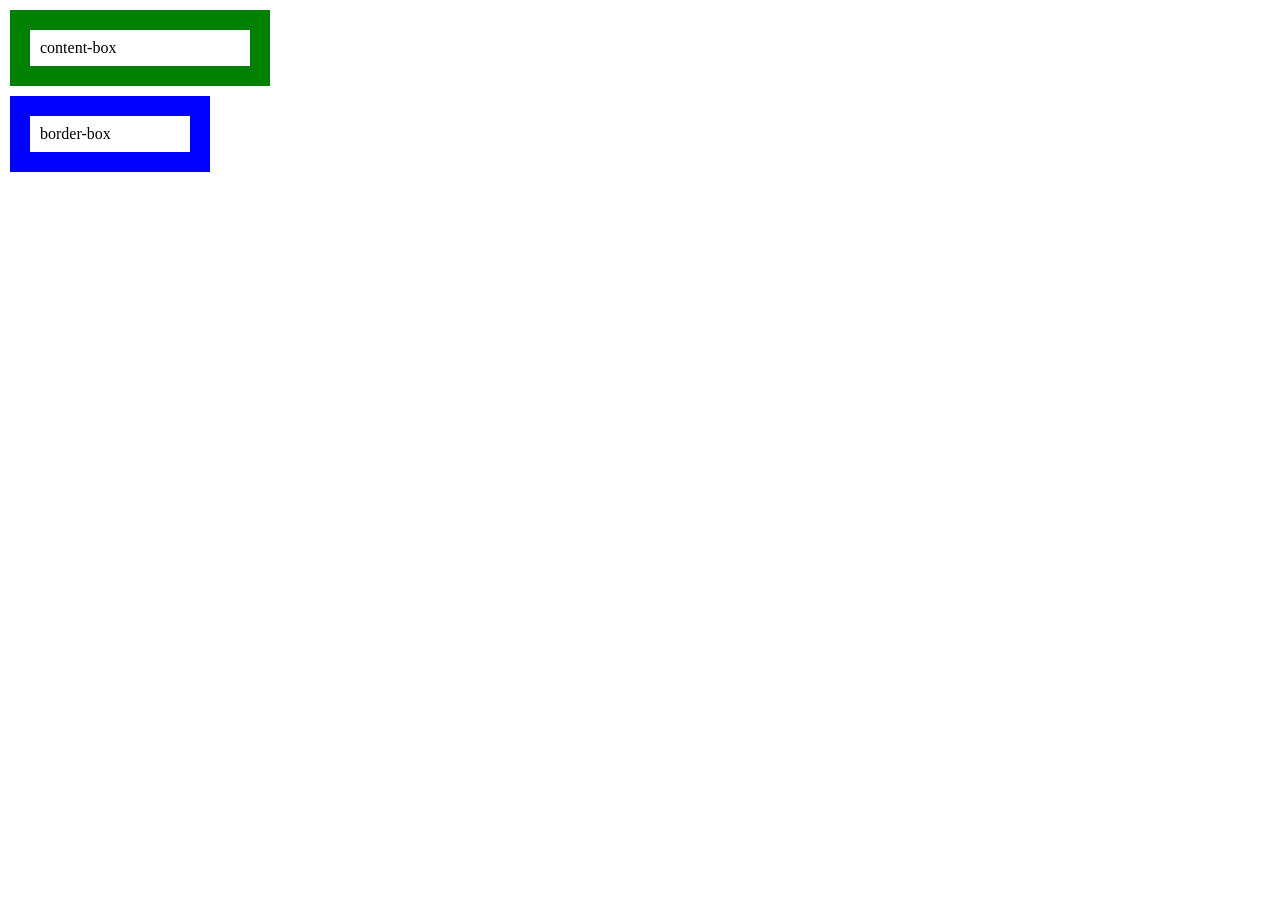
<file: exemplos/teste-width-calculation.html>
<!DOCTYPE html>
<html lang="en">

<head>
    <meta charset="UTF-8">
    <meta http-equiv="X-UA-Compatible" content="IE=edge">
    <meta name="viewport" content="width=<device-width>, initial-scale=1.0">
    <link rel="stylesheet" href="reset.css">
    <title>Document</title>

    <style>
        .cbox {
            box-sizing: content-box;
            width: 200px;
            border: 20px solid green;
            padding: 10px;
            margin: 10px;
        }

        .bbox {
            box-sizing: border-box;
            width: 200px;
            border: 20px solid blue;
            padding: 10px;
            margin: 10px;
        }

        .background {
            width: 200px;
            height: 100px;
            margin:auto;
            background-size: cover;
            background-position: center;
            background-image: url('https://www.mailbiz.com.br/wp-content/uploads/2019/12/tenor.gif');
        }
    </style>
</head>

<body>
    <div class="cbox">content-box</div>
    <div class="bbox">border-box</div>
    <div class="background"></div>
</body>

</html>
</file>
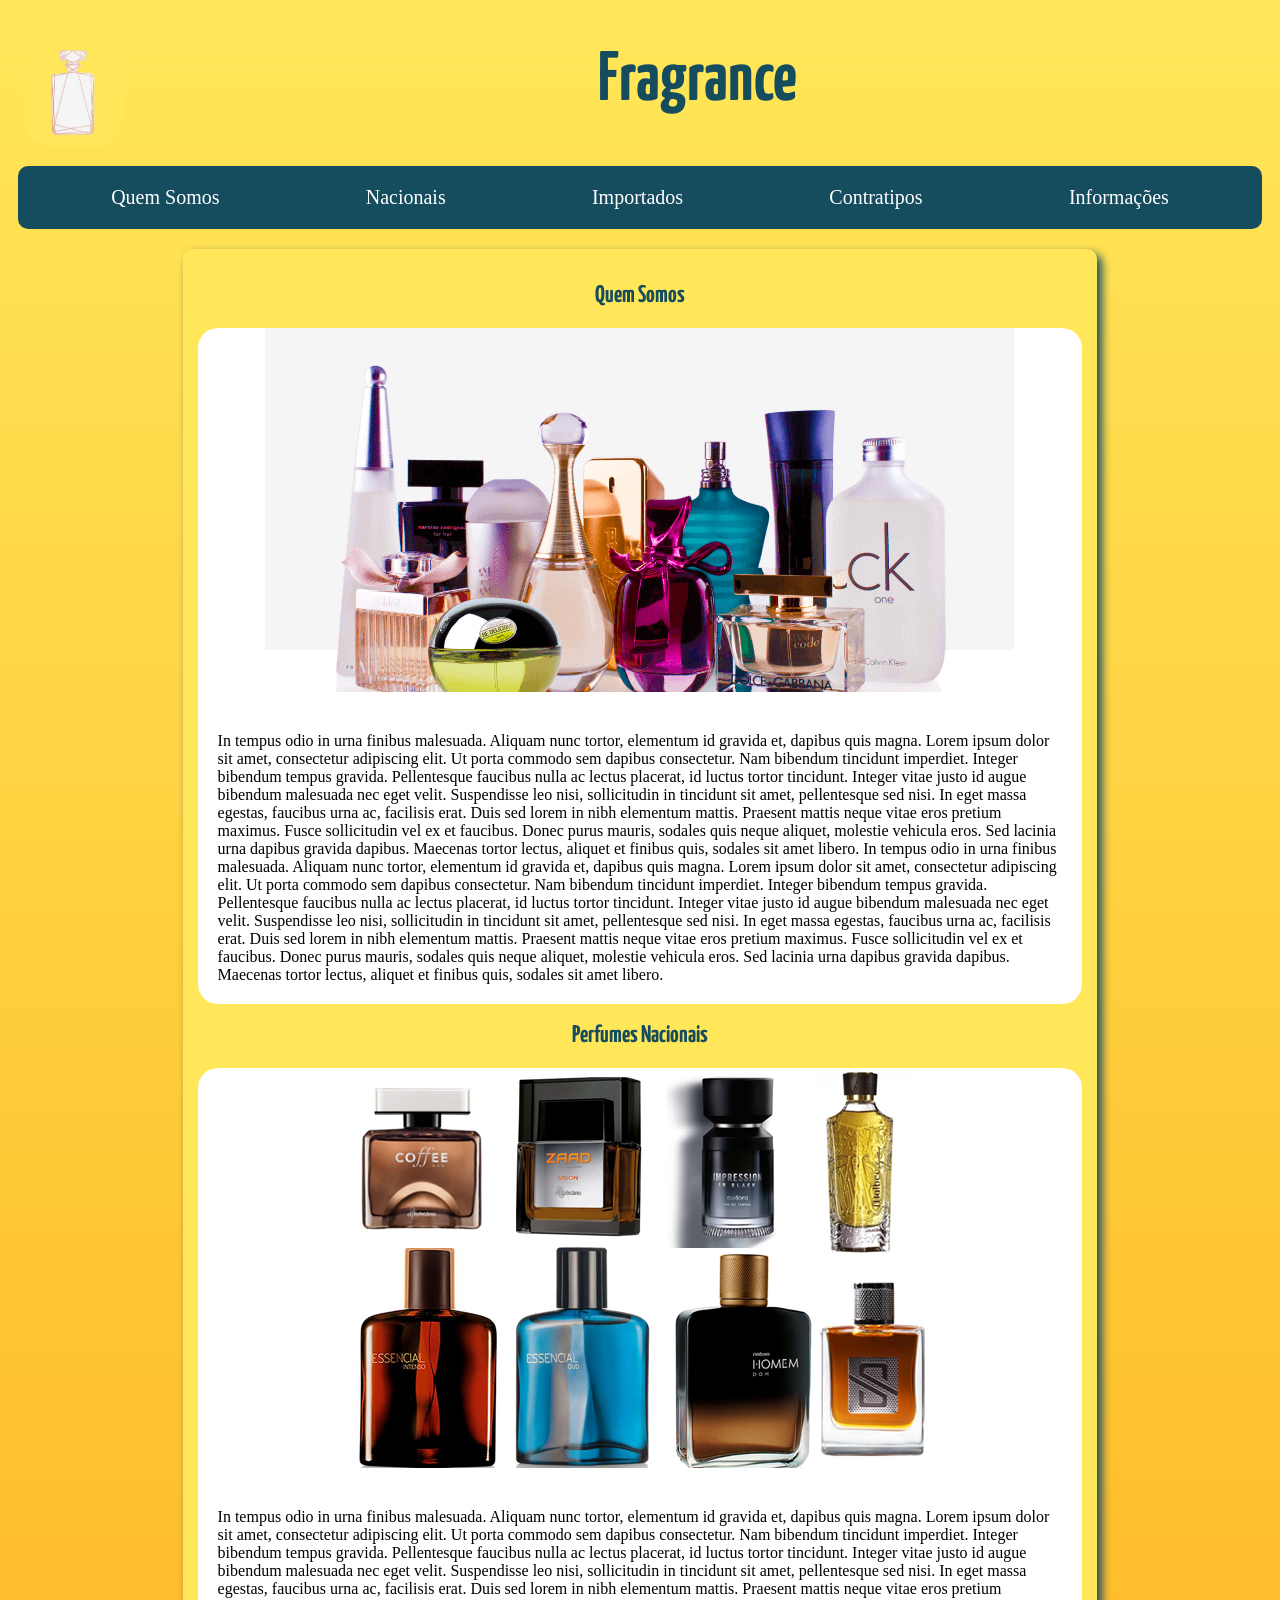
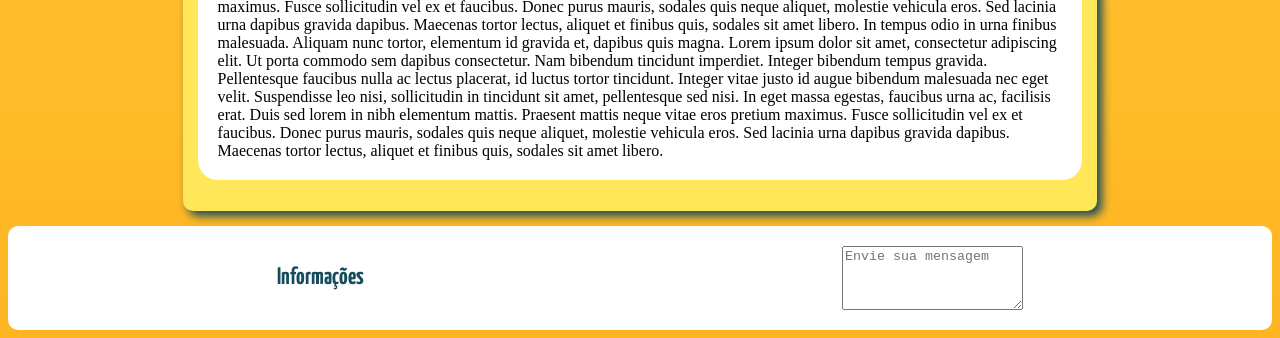
<file: fragrance/fragrance.html>
<!DOCTYPE html>
<html lang="pt-BR">

<head>
    <meta charset="UTF-8">
    <meta http-equiv="X-UA-Compatible" content="IE=edge">
    <meta name="viewport" content="width=device-width, initial-scale=1.0">
    <link rel="stylesheet" type="text/css" href="fragrance.css" />
    <link rel="preconnect" href="https://fonts.googleapis.com">
    <link rel="preconnect" href="https://fonts.gstatic.com" crossorigin>
    <link href="https://fonts.googleapis.com/css2?family=Yanone+Kaffeesatz:wght@700&display=swap" rel="stylesheet">
    <title>Fragrance Shop</title>
</head>

<body>
    <img src="img/logo.jpg" id="logo">
    <h1>Fragrance</h1>
    <header>
        <nav>
            <a href="#quemSomos">Quem Somos</a>
            <a href="#nacionais">Nacionais</a>
            <a href="#importaos">Importados</a>
            <a href="#contratipos">Contratipos</a>
            <a href="#informacoes">Informações</a>
        </nav>
    </header>
    <div class="container">
        <!--
        <aside class="barra_lateral">
            Barra Lateral
        </aside>-->
        <main class="container__main">
            <h2>
                Quem Somos
            </h2>
            <section id="quemSomos">
                <img src="img/perfumes.png" id="perfumes">
                <p>
                    In tempus odio in urna finibus malesuada. Aliquam nunc tortor, elementum id gravida et, dapibus quis
                    magna. Lorem ipsum dolor sit amet, consectetur adipiscing elit. Ut porta commodo sem dapibus
                    consectetur. Nam bibendum tincidunt imperdiet. Integer bibendum tempus gravida. Pellentesque
                    faucibus nulla ac lectus placerat, id luctus tortor tincidunt. Integer vitae justo id augue bibendum
                    malesuada nec eget velit. Suspendisse leo nisi, sollicitudin in tincidunt sit amet, pellentesque sed
                    nisi. In eget massa egestas, faucibus urna ac, facilisis erat. Duis sed lorem in nibh elementum
                    mattis. Praesent mattis neque vitae eros pretium maximus. Fusce sollicitudin vel ex et faucibus.
                    Donec purus mauris, sodales quis neque aliquet, molestie vehicula eros. Sed lacinia urna dapibus
                    gravida dapibus. Maecenas tortor lectus, aliquet et finibus quis, sodales sit amet libero.
                    In tempus odio in urna finibus malesuada. Aliquam nunc tortor, elementum id gravida et, dapibus quis
                    magna. Lorem ipsum dolor sit amet, consectetur adipiscing elit. Ut porta commodo sem dapibus
                    consectetur. Nam bibendum tincidunt imperdiet. Integer bibendum tempus gravida. Pellentesque
                    faucibus nulla ac lectus placerat, id luctus tortor tincidunt. Integer vitae justo id augue bibendum
                    malesuada nec eget velit. Suspendisse leo nisi, sollicitudin in tincidunt sit amet, pellentesque sed
                    nisi. In eget massa egestas, faucibus urna ac, facilisis erat. Duis sed lorem in nibh elementum
                    mattis. Praesent mattis neque vitae eros pretium maximus. Fusce sollicitudin vel ex et faucibus.
                    Donec purus mauris, sodales quis neque aliquet, molestie vehicula eros. Sed lacinia urna dapibus
                    gravida dapibus. Maecenas tortor lectus, aliquet et finibus quis, sodales sit amet libero.
                </p>
                
            </section>
            <h2>
                Perfumes Nacionais
            </h2>
            <section id="nacionais">
                <img src="img/nacionais.png" id="nacionais">
                <p>
                    In tempus odio in urna finibus malesuada. Aliquam nunc tortor, elementum id gravida et, dapibus quis
                    magna. Lorem ipsum dolor sit amet, consectetur adipiscing elit. Ut porta commodo sem dapibus
                    consectetur. Nam bibendum tincidunt imperdiet. Integer bibendum tempus gravida. Pellentesque
                    faucibus nulla ac lectus placerat, id luctus tortor tincidunt. Integer vitae justo id augue bibendum
                    malesuada nec eget velit. Suspendisse leo nisi, sollicitudin in tincidunt sit amet, pellentesque sed
                    nisi. In eget massa egestas, faucibus urna ac, facilisis erat. Duis sed lorem in nibh elementum
                    mattis. Praesent mattis neque vitae eros pretium maximus. Fusce sollicitudin vel ex et faucibus.
                    Donec purus mauris, sodales quis neque aliquet, molestie vehicula eros. Sed lacinia urna dapibus
                    gravida dapibus. Maecenas tortor lectus, aliquet et finibus quis, sodales sit amet libero.
                    In tempus odio in urna finibus malesuada. Aliquam nunc tortor, elementum id gravida et, dapibus quis
                    magna. Lorem ipsum dolor sit amet, consectetur adipiscing elit. Ut porta commodo sem dapibus
                    consectetur. Nam bibendum tincidunt imperdiet. Integer bibendum tempus gravida. Pellentesque
                    faucibus nulla ac lectus placerat, id luctus tortor tincidunt. Integer vitae justo id augue bibendum
                    malesuada nec eget velit. Suspendisse leo nisi, sollicitudin in tincidunt sit amet, pellentesque sed
                    nisi. In eget massa egestas, faucibus urna ac, facilisis erat. Duis sed lorem in nibh elementum
                    mattis. Praesent mattis neque vitae eros pretium maximus. Fusce sollicitudin vel ex et faucibus.
                    Donec purus mauris, sodales quis neque aliquet, molestie vehicula eros. Sed lacinia urna dapibus
                    gravida dapibus. Maecenas tortor lectus, aliquet et finibus quis, sodales sit amet libero.
                </p>
            </section>
        </main>
    </div>
    <footer>
        <h2>Informações</h2>
        <textarea name="msg" id="mensagem" placeholder="Envie sua mensagem"></textarea>
    </footer>
</body>
</html>
</file>
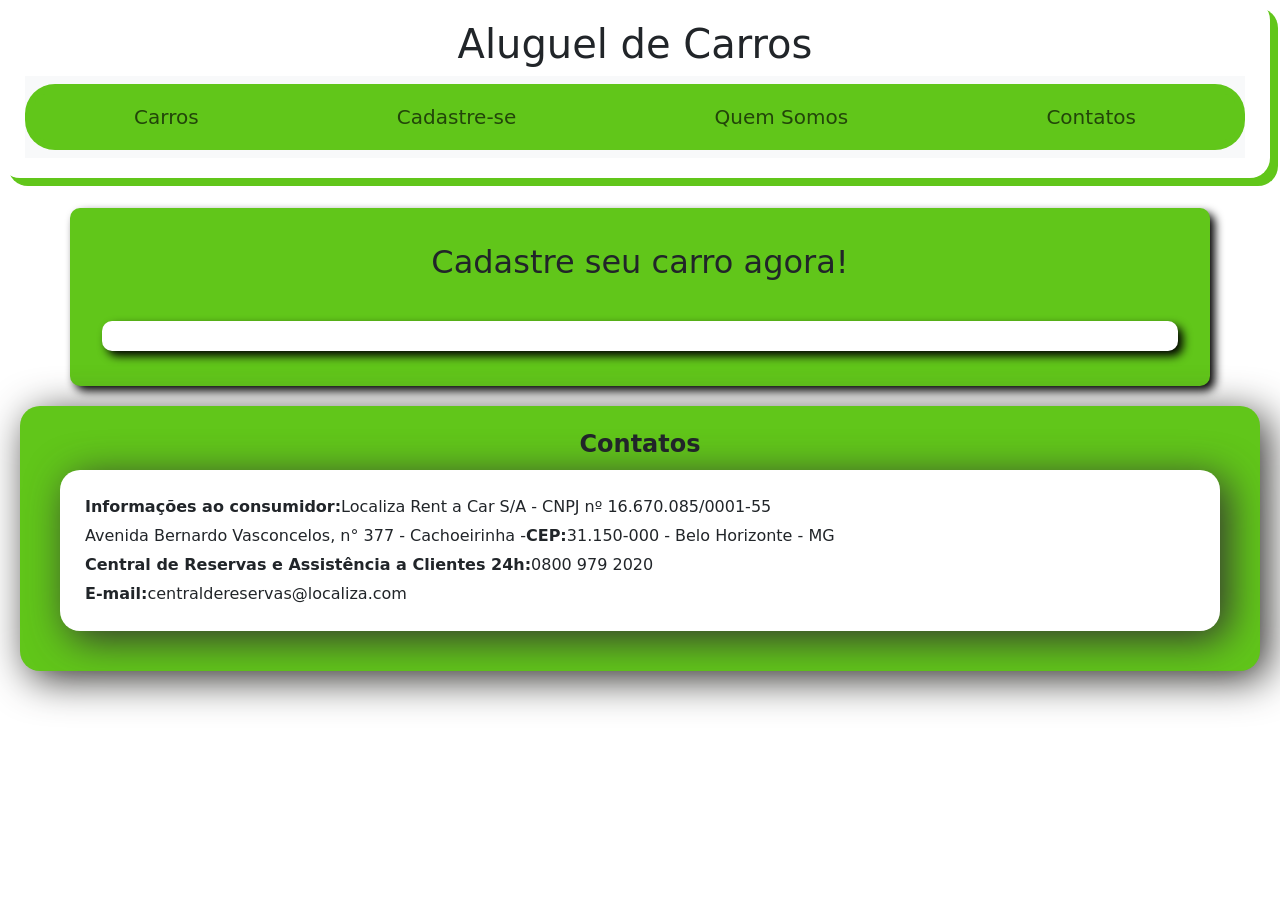
<file: ProjetoFinal/carro.html>
<!DOCTYPE html>
<html lang="pt-BR">

<head>
    <meta charset="UTF-8">
    <meta http-equiv="X-UA-Compatible" content="IE=edge">
    <meta name="viewport" content="width=device-width, initial-scale=1.0">
    <link rel="stylesheet" type="text/css" href="index.css" />
    <link href="https://cdn.jsdelivr.net/npm/bootstrap@5.1.3/dist/css/bootstrap.min.css" rel="stylesheet"
        integrity="sha384-1BmE4kWBq78iYhFldvKuhfTAU6auU8tT94WrHftjDbrCEXSU1oBoqyl2QvZ6jIW3" crossorigin="anonymous">
    <title>Aluguel de Carros</title>
</head>
<header>
    <h1 class="flex flex-around" id="home">Aluguel de Carros</h1>
    <div class="flex flex-around">
        <nav class="navbar navbar-expand-lg navbar-light bg-light">
            <div class="flex flex-around" id="navbar">
                <ul class="navbar-nav">
                    <li class="nav-item active">
                        <a class="nav-link" href="quemSomos.html #carros">Carros</a>
                    </li>
                    <li class="nav-item">
                        <a class="nav-link" href="usuario.html">Cadastre-se</a>
                    </li>
                    <li class="nav-item">
                        <a class="nav-link" href="quemSomos.html">Quem Somos</a>
                    </li>
                    <li class="nav-item">
                        <a class="nav-link" href="#contatos">Contatos</a>
                    </li>
                </ul>
            </div>
        </nav>
    </div>
</header>

<body class="corpo">
    <section class="container">
        <h2 id="quemSomos">Cadastre seu carro agora!</h2>
        <div id="conteudo" class="flex flex-around">
            
        </div>
    </section>

</body>
<footer>
    <legend id="contatos"><b>Contatos</b></legend>
    <section class="rodape">
        <div>
            <p class="flex start"><b>Informações ao consumidor:</b>Localiza Rent a Car S/A - CNPJ nº 16.670.085/0001-55
            </p>
            <p class="flex start">Avenida Bernardo Vasconcelos, n° 377 - Cachoeirinha - <b>CEP:</b> 31.150-000 - Belo
                Horizonte - MG</p>
            <p class="flex start"><b>Central de Reservas e Assistência a Clientes 24h:</b> 0800 979 2020</p>
            <p class="flex start"><b>E-mail:</b> centraldereservas@localiza.com</p>
        </div>
    </section>
</footer>

</html>
</file>
<file: ATV/index.css>
.corpo {
  background-color: #f3f0e0;
}

.navbar {
  border-radius: 30px;
}

.navbar-nav {
  width: 1200px;
  display: flex;
  justify-content: space-around;
  font-size: 20px;
  margin-bottom: 10px;
  border-radius: 10px;
}

header {
  background-image: url("img/header.jpg");
  padding: 20px;
  box-shadow: 8px 8px 40px #343330;
}

h1 {
  text-align: center;
  color: black;
  font-size: 70px;
  margin-bottom: 40px;
}

.flex {
  display: flex;
}

.flex-evenly {
  justify-content: space-evenly;
}

.start {
  flex-direction: row;
  padding: 20px;
  margin: 20px;
}

.end {
  flex-direction: row-reverse;
  padding: 20px;
  margin: 20px;
}

#portifolioteste {
  background-image: url(img/photography1thewowstyle.jpg);
  text-align: center;
  height: 337px;
  width: 600px;
  color: black;
  text-decoration: none;
  border-radius: 15px;
  margin: 50px;
  padding: 20px;
}

#estudioteste {
  background-image: url(img/estudio.jpg);
  text-align: center;
  height: 337px;
  width: 600px;
  color: black;
  text-decoration: none;
  border-radius: 15px;
  margin: 50px;
  padding: 20px;
}

.container {
  width: 100%;
  /*flex: 1;
  overflow: auto;*/
  margin: auto;
  text-align: justify;
  padding: 15px;
  border-radius: 10px;
  text-align: center;
  background-color: #d9d7c8;
  box-shadow: 5px 5px 10px black;
}

#img {
  margin: 20px;
  max-width: 300px;
  max-height: 275px;
  width: auto;
  height: auto;
  border-radius: 20px;
}

#conteudo {
  flex-wrap: wrap;
  background-color: #f3f0e0;
  box-shadow: 5px 5px 10px black;
  border-radius: 10px;
  padding: 15px;
  margin: 20px;
}
h2 {
  padding: 20px;
}

legend {
  text-align: center;
}

.rodape {
  justify-content: space-around;
  display: flex;
  margin: 20px;
  padding: 20px;
  background-color: #f3f0e0;
  box-shadow: 8px 8px 40px #343330;
  border-radius: 20px;
  align-items: center;
}

footer {
  justify-content: space-around;
  box-shadow: 8px 8px 40px #343330;
  margin: 20px;
  padding: 20px;
  border-radius: 20px;
  background-color: #d9d7c8;
}

#input_msg {
  width: 300px;
  height: 100px;
}

.bold {
  font-weight: bold;
}
</file>
<file: petite/index.css>
* {
  margin: 0;
  padding: 0;
}

body {
  background-color: #eedeee;
}

#logo {
  width: 150px;
  height: 150px;
  margin-top: 30px;
  margin-left: 30px;
  background-color: #eedeee;
}

h1 {
  color: red;
  /*cor do titulo*/
  font-size: 64px;
  font-family: "Pacifico", cursive;
  text-align: center;
  letter-spacing: -3px;
  background-color: #eedeee;
}

nav {
  background-color: #eedeee;
}

h2 {
  color: #bd8fb5;
  font-size: 34px;
  font-family: "Pacifico", cursive;
  text-align: center;
  font-style: italic;
  margin-top: 40px;
}

a {
  color: gray;
  font-size: 24px;
  font-family: "Trebuchet MS", Arial, Verdana, sans-serif;
  font-weight: bold;
  text-decoration: none;
  margin: 10px;
}

a:hover {
  color: red;
  font-size: 36px;
}

a:active {
  color: pink;
}

p {
  font-size: 16px;
  font-family: "Trebuchet MS", Arial, Verdana, sans-serif;
  line-height: 25px;
  margin: 30px 15px 40px 15px;
}

#suricatas,
#fox,
#esquilo {
  border-style: solid;
  border-width: 10px;
  border-color: white;
}

iframe {
  border-style: solid;
  border-width: 10px;
  border-color: white;
}

#destaque {
  font-size: 26px;
  color: red;
}

footer {
  background-color: black;
  width: 100%;
  height: 250px;
}

#logo-rodape {
  margin: 40px 0px 0px 40px;
}

.cor-destaque {
  color: red;
}
</file>
<file: projeto.css>
.container {
  display: flex;
}

.container__sidebar {
  width: 30%;
  height: 500px;
  background-color: burlywood;
}

.container__main {
  /* Take the remaining width */
  flex: 1;

  /* Make it scrollable */
  overflow: auto;
}
header {
  background-color: brown;
}
</file>
<file: atv7/at7.css>
.container{
    display: flex;
    flex-direction: column;
}

.div1{
    background-color: blue;
}

.div2{
    background-color: green;
}

.div3{
    background-color: yellow;
}

.div4{
    background-color: red;
}
</file>
<file: ex4/ex4.css>
body {
  background-color: cadetblue;
}
.body {
  background-color: cadetblue;
  height: 400px;
  width: 400px;
}
.div1 {
  height: 80px;
  width: 80px;
  border: 2px solid;
  background-color: brown;
  position: fixed;
}
.div2 {
  height: 80px;
  width: 80px;
  border: 2px;
  /* margin: 5px 5px 5px 5px; */
  border: 2px solid;
  background-color: blue;
  text-align: center;
  position: fixed;
  right: 0px;
  bottom: 0px;
}
.div3 {
  height: 5px;
  width: 5px;
  border: 2px;
  /* margin: 5px 5px 5px 5px; */
  border: 2px solid;
  padding: 5%;
  background-color: cyan;
  position: fixed;
  bottom: 0px;
}
.div4 {
  height: 10px;
  width: 10px;
  border: 2px;
  /* margin: 5px 5px 5px 5px; */
  border: 2px solid;
  padding: 5%;
  background-color: green;
  position: fixed;
  right: 0px;
}
.subdiv {
  height: 30px;
  width: 30px;
  border: 2px;
  /* margin: 5px 5px 5px 5px; */
  border: 2px solid;
  padding: 0%;
  background-color: gray;
}
</file>
<file: ex5/ex5.css>
body {
  background-color: antiquewhite;
}

.body {
  text-align: center;
  border: 3px solid;
  height: 300px;
  width: 1010px;
  background-color: brown;
  border-color: black;
}

.nome {
  border: 2px solid;
  border-color: white;
  margin: 5px;
  width: 180px;
  height: 90px;
  margin: 20px;
  background-color: black;
}

.senha {
  border: 1px solid;
  border-color: white;
  margin: 5px;
  width: 180px;
  height: 90px;
  position: fixed;
  left: 200px;
  top: 33%;
  margin: 20px;
  background-color: black;
}

.site {
  border: 1px solid;
  border-color: white;
  margin: 5px;
  width: 180px;
  height: 90px;
  position: fixed;
  left: 400px;
  margin: 20px;
  background-color: black;
}

.email {
  border: 1px solid;
  border-color: white;
  margin: 5px;
  width: 180px;
  height: 90px;
  position: fixed;
  left: 600px;
  top: 33%;
  margin: 20px;
  background-color: black;
}

.telefone {
  border: 1px solid;
  border-color: white;
  margin: 5px;
  width: 180px;
  height: 90px;
  position: fixed;
  left: 800px;
  margin: 20px;
  background-color: black;
}
</file>
<file: exemplos/estilos.css>
body {
    font-family: arial;
  }
  
  .container {
    display: flex;
    flex-direction: column;
    min-height: 100vh;
  }
  
  
  @media (min-width: 768px) {
    .container {
      display: grid;
      grid-template-columns: 200px 1fr 200px;
      grid-template-rows: auto 1fr auto;
  
    }
  }
  
  header {
    grid-column: span 3;
    padding: 30px;
    text-align: center;
    font-size: 1.4em;
    background-color: #369;
    color: white;
  }
  
  nav {
    background-color: #f90;
    padding: 20px;
  }
   
  aside {
    padding: 20px;
    background-color: #936;
  }
  
  footer {
    grid-column: span 3;
    padding: 30px;
    text-align: center;
    font-size: 1.4em;
    background-color: #690;
    color: white;
  }
  
  h1 {
    margin-bottom: 1em;
    font-size: 1.3em;
    font-weight: bold;
  }
</file>
<file: fragrance/fragrance.css>
body {
  background-image:linear-gradient(to bottom, #FFE759, #FFB522 );
}

#logo {
  float: left;
  width: 100px;
  height: 100px;
  margin-left: 15px;
  border-radius: 30px;

}

h1 {
  font-family: "Yanone Kaffeesatz", sans-serif;
  text-align: center;
  color: #154C5E;
  font-size: 70px;
  margin-bottom: 40px;
}

header {
  color: #154C5E;
  padding: 10px;
}

nav {
  display: flex;
  justify-content:space-around;
  font-size: 20px;
  margin-bottom: 10px;
  color: #f5f5f5;
  background-color: #154C5E;
  border-radius: 10px;
  padding: 20px;
}

a{
  color: white;
  text-decoration: none;
}

.container {
  display: flex;
}

h2 {
  text-align: center;
  margin: 0px;
  font-family: "Yanone Kaffeesatz", sans-serif;
  color: #154C5E;
  margin: 20px;
}

.container__main {
  width: 70%;
  /*flex: 1;
  overflow: auto;*/
  margin: auto;
  text-align: justify;
  padding: 15px;
  border-radius: 10px;
  box-shadow: 5px 5px 10px #154C5E;
  text-align: center;
  background-color: #FFE759;

}

section{
  background-color: white;
  border-radius: 20px;
}

p{
  text-align: start;
  padding: 20px;
}

footer {
  display: flex;
  justify-content: space-around;
  margin: 0px;
  border-radius: 10px;
  padding: 20px;
  background-color: white;
  margin-top: 15px;
}


/*.barra_lateral {
  width: 20%;
  background-color: white;
  border: 2px solid black;
  color: #d10202;
  text-align: justify;
  padding: 15px;
  border-radius: 10px;
}*/
</file>
<file: ProjetoFinal/index.css>
.corpo {
  background-color: #ffffff;
}

#navbar {
  display: flex;
  justify-content: center;
  border-radius: 30px;
  background-color: #61c61a;
  padding: 10px;
}

.navbar-nav {
  display: flex;
  justify-content: center;
  background-color: #61c61a;
  width: 1200px;
  display: flex;
  justify-content: space-around;
  font-size: 20px;
  margin-bottom: 10px;
  border-radius: 10px;
}

header {
  margin-bottom: 20px;
  margin-right: 10px;
  padding: 20px;
  border-radius: 20px;
  background-color: #ffffff;
  box-shadow: 8px 8px #61c61a;
}

h1 {
  text-align: center;
  color: black;
  font-size: 70px;
  margin-bottom: 40px;
}

.flex {
  display: flex;
}

.flex-around {
  justify-content: space-around;
}

.start {
  flex-direction: row;
  padding: 0px;
  margin: 5px;
}

.end {
  flex-direction: row-reverse;
  padding: 20px;
  margin: 20px;
}


.container {
  width: 100%;
  margin-top: 30px;;
  text-align: justify;
  padding: 15px;
  border-radius: 10px;
  text-align: center;
  background-color: #61c61a;
  box-shadow: 5px 5px 10px black;
}

#img {
  margin: 20px;
  max-width: 300px;
  max-height: 275px;
  width: auto;
  height: auto;
  border-radius: 20px;
}

#conteudo {
  flex-wrap: wrap;
  background-color: #ffffff;
  box-shadow: 5px 5px 10px black;
  border-radius: 10px;
  padding: 15px;
  margin: 20px;
}
h2 {
  padding: 20px;
}

legend {
  text-align: center;
}

.rodape {
  /*justify-content: space-around;
  display: flex;*/
  margin: 20px;
  padding: 20px;
  background-color: #ffffff;
  box-shadow: 8px 8px 40px #343330;
  border-radius: 20px;
  align-items: center;
}

footer {
  justify-content: space-around;
  box-shadow: 8px 8px 40px #343330;
  margin: 20px;
  padding: 20px;
  border-radius: 20px;
  background-color: #61c61a;
}

#input_msg{
  width: 300px;
  height: 100px;
}
</file>
